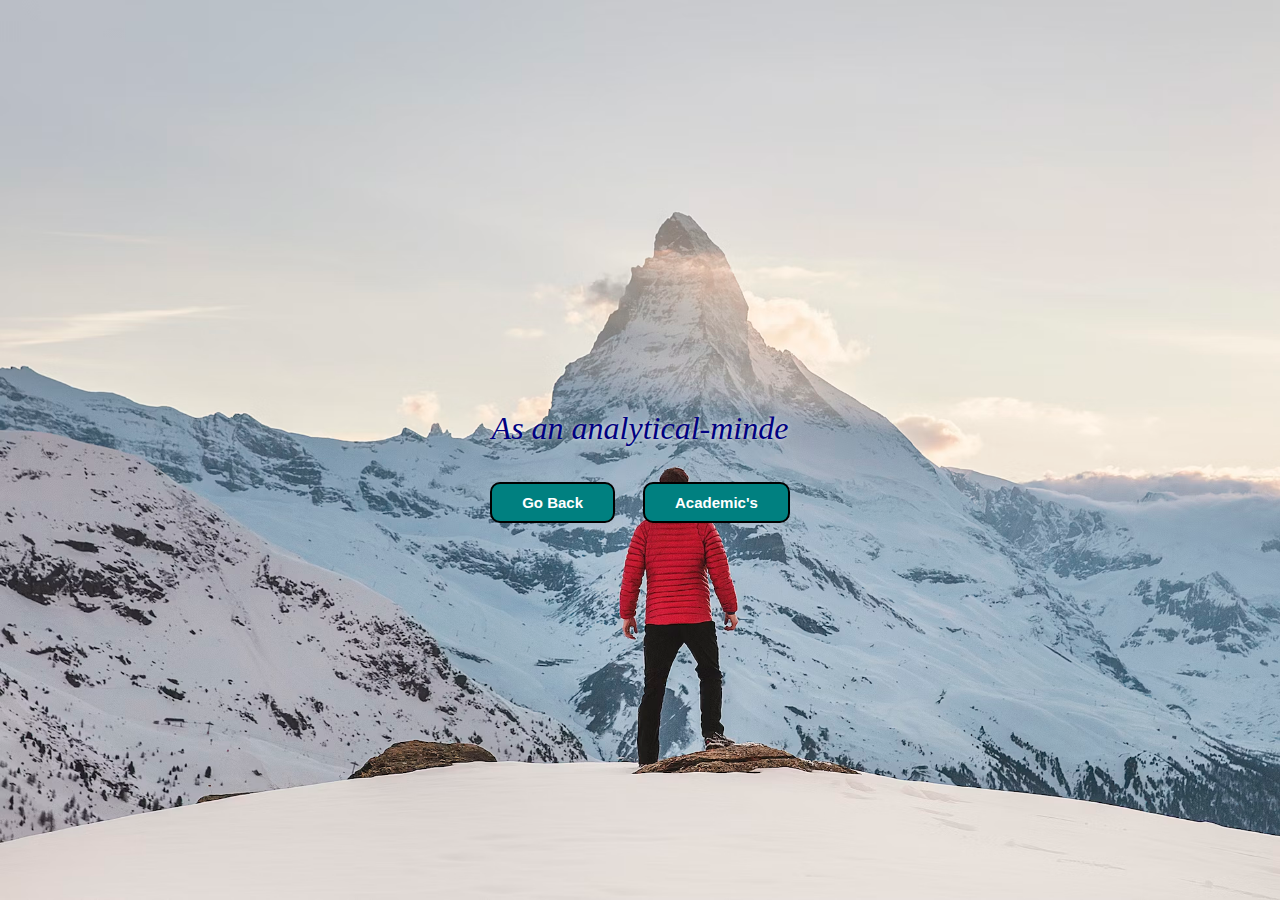
<file: About.html>
<!DOCTYPE html>
<html lang="en">
<head>
  <title>My Career Objective's</title>
  <style>
    body {
      margin: 0;
      padding: 0;
      display: flex;
      justify-content: center;
      align-items: center;
      height: 100vh;
      background-image: url("succ.avif");
      background-attachment: fixed;
      background-repeat: no-repeat;
      background-size: cover;
      background-color: transparent;

    }
    #content {
      text-align: center;
      font-family: Arial Black;
      font-style: italic;
      font-size: 2.0rem;
      overflow: hidden;
      color: navy; 
      text-shadow: 0 0 5px white;
    }
     

    footer{
      /*position: fixed;*/
      text-align: center;

    }


    .button {
      padding: 10px 30px;
      margin: 0 10px;
      border: 2px solid black;
      border-radius: 10px;
      cursor: pointer;
      background-color: teal;
      color: white;
      font-size: 15px;
      font-weight: bold;
    }

    .button:hover{
      border: 3px solid black;
      background-color: white;
      color: orange ;
      box-shadow: -2px -2px 5px white;
    }

    @media (max-width: 768px) {
      .button-container {
        flex-direction: column;
      }
      .button {
        margin: 5px 0;
      }
    }
    
  </style>
</head>
<body>
  <div id="content">
    <p id="demo"></p>
    <footer>
      <div class="button-container">
       <button class="button" onclick="history.go(-1)"></a> Go Back </button>
         <button class="button" onclick="goToHomePage()">Academic's</button> 
        </div>
    </footer>

  <script>
    var i = 0;
    var txt = "As an analytical-minded and creative team player, I possess a robust background in designing, planning, and maintaining software programs. I am eager to contribute as a Software Engineer, aiming to refine my technical skills and expertise while crafting innovative software solutions that meet clients' specific needs. My goal is to elevate my organization's reputation by delivering creative and tailored products. I am excited about the opportunity to contribute my abilities toward the growth and success of your team";
    var speed = 30;

    function typeWriter() {
      if (i < txt.length) {
        document.getElementById("demo").innerHTML += txt.charAt(i);
        i++;
        setTimeout(typeWriter, speed);
      }
    }

    window.onload = function() {
      typeWriter();
    };

    function goToHomePage() {
      window.location.href="Acedemic Page.html";
    }
  </script>
</body>
</html>
</file>
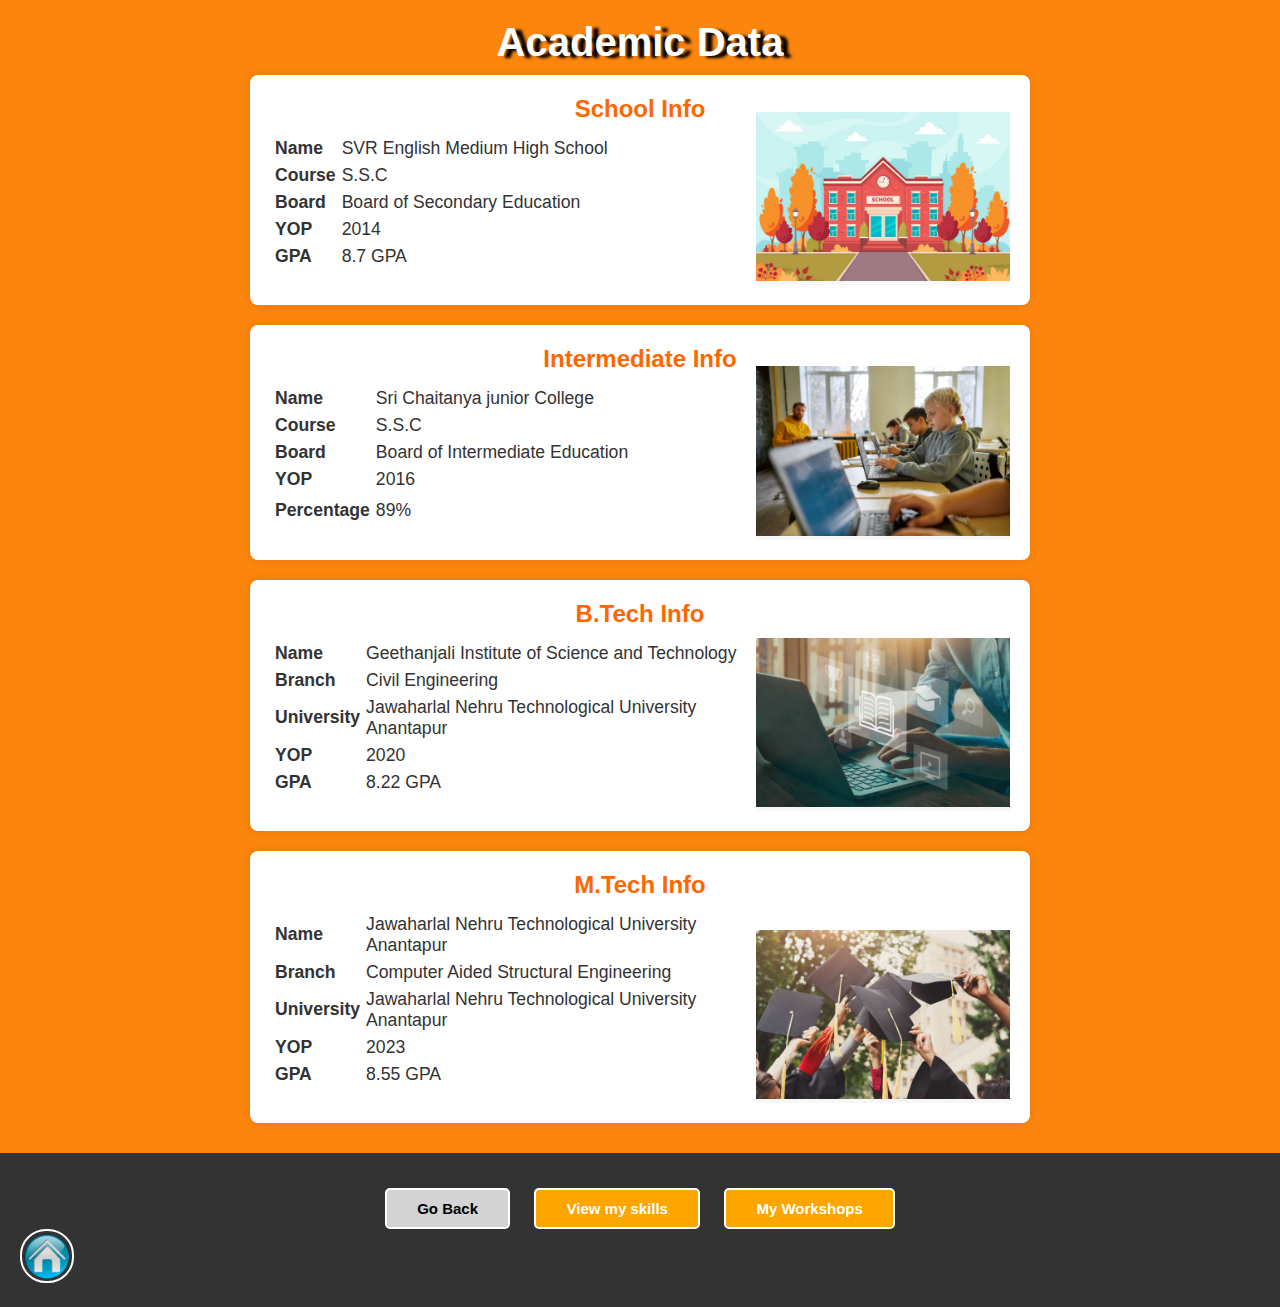
<file: Acedemic Page.html>
<!DOCTYPE html>
<html lang="en">
<head>
  <title>My Academic's</title>
  <link rel="stylesheet" href="Astyles.css">
  <script>

    function goToskillPage(){
      window.location.href='Skills.html';
    }

     function goToWorkshopPage() {
      window.location.href="Certifications.html"
    }
    
  </script>
</head>
<body>

  <div class="container">
    <h1 class="title">Academic Data</h1>
    <div class="card-container">

      <div class="card">
        <h3 class="card-title">School Info</h3>
        <table cellspacing="4px">
          <tr>
            <th>Name</th>
            <td>SVR English Medium High School</td>
          </tr>
          <tr>
            <th>Course</th>
            <td>S.S.C</td>
            
          </tr>
          <tr>
            <th>Board</th>
            <td>Board of Secondary Education</td>
            
          </tr>
          <tr>
            <th>YOP</th>
            <td>2014</td>
            
          </tr>
          <tr>
            <th>GPA</th>
            <td class="marks">8.7 GPA</td>
          </tr>
        </table>
        <div class="sideimg">
          <div class="notification" data-message="Click on Image to view All Certificates">
            <a href="Certificates.html"><img src="School.jpg" alt="Image" class="card-img"></a>
          </div>
        </div>

      </div>


      <div class="card">
        <h3 class="card-title">Intermediate Info</h3>
        <table cellspacing="4px">
          <tr>
            <th>Name</th>
            <td>Sri Chaitanya junior College</td>
          </tr>
          <tr>
            <th>Course</th>
            <td>S.S.C</td>
          </tr>
          <tr>
            <th>Board</th>
            <td>Board of Intermediate Education</td>
          </tr>
          <tr>
            <th>YOP</th>
            <td>2016</td>
          </tr>
          <tr>
          <tr>
            <th>Percentage</th>
            <td class="marks">89%</td>
          </tr>
        </table>
        <div class="sideimg">
          <div class="notification" data-message="Click on Image to view All Certificates">
            <a href="Certificates.html"><img src="College.jpg" alt="Image" class="card-img"></a>
          </div>
        </div>
      </div>

      <div class="card">
        <h3 class="card-title">B.Tech Info</h3>
        <table cellspacing="4px">
          <tr>
            <th>Name</th>
            <td>Geethanjali Institute of Science and Technology</td>
          </tr>
          <tr>
            <th>Branch</th>
            <td>Civil Engineering</td>
          </tr>
          <tr>
            <th>University</th>
            <td>Jawaharlal Nehru Technological University Anantapur</td>
          </tr>
          <tr>
            <th>YOP</th>
            <td>2020</td>
          </tr>
          <tr>
            <th>GPA</th>
            <td class="marks">8.22 GPA </td>
          </tr>
        </table>
        <div class="sideimg">
          <div class="notification" data-message="Click on Image to view All Certificates">
            <a href="Certificates.html"><img src="Btech.jpg" alt="Image" class="card-img"></a>
        </div>
        </div>
      </div>


      <div class="card">
        <h3 class="card-title">M.Tech Info</h3>
        <table cellspacing="4px">
          <tr>
            <th>Name</th>
            <td>Jawaharlal Nehru Technological University Anantapur</td>
          </tr>
          <tr>
            <th>Branch</th>
            <td>Computer Aided Structural Engineering</td>
          </tr>
          <tr>
            <th>University</th>
            <td>Jawaharlal Nehru Technological University Anantapur</td>
          </tr>
          <tr>
            <th>YOP</th>
            <td>2023</td>
          </tr>
          <tr>
            <th>GPA</th>
            <td class="marks">8.55 GPA</td>
          </tr>
        </table>
        <div class="sideimg">
          <div class="notification" data-message="Click on Image to view All My Certificates">
           <a href="Certificates.html"><img src="mtech.jpg" alt="Image" class="card-img"></a>
        </div>
        </div>
      </div>
    </div>
  </div>

  <footer>
    <div class="button-container">
     <button class="back" onclick="history.go(-1)"></a> Go Back </button>
      <button class="button" onclick="goToskillPage()">View my skills</button> 
      <button class="button" onclick="goToWorkshopPage()">My Workshops</button>
    </div>
    <div id="homebutton"><a href="index.html"> <img src="house.png" id="home"> </a></div>
  </footer>

</body>
</html>
</file>
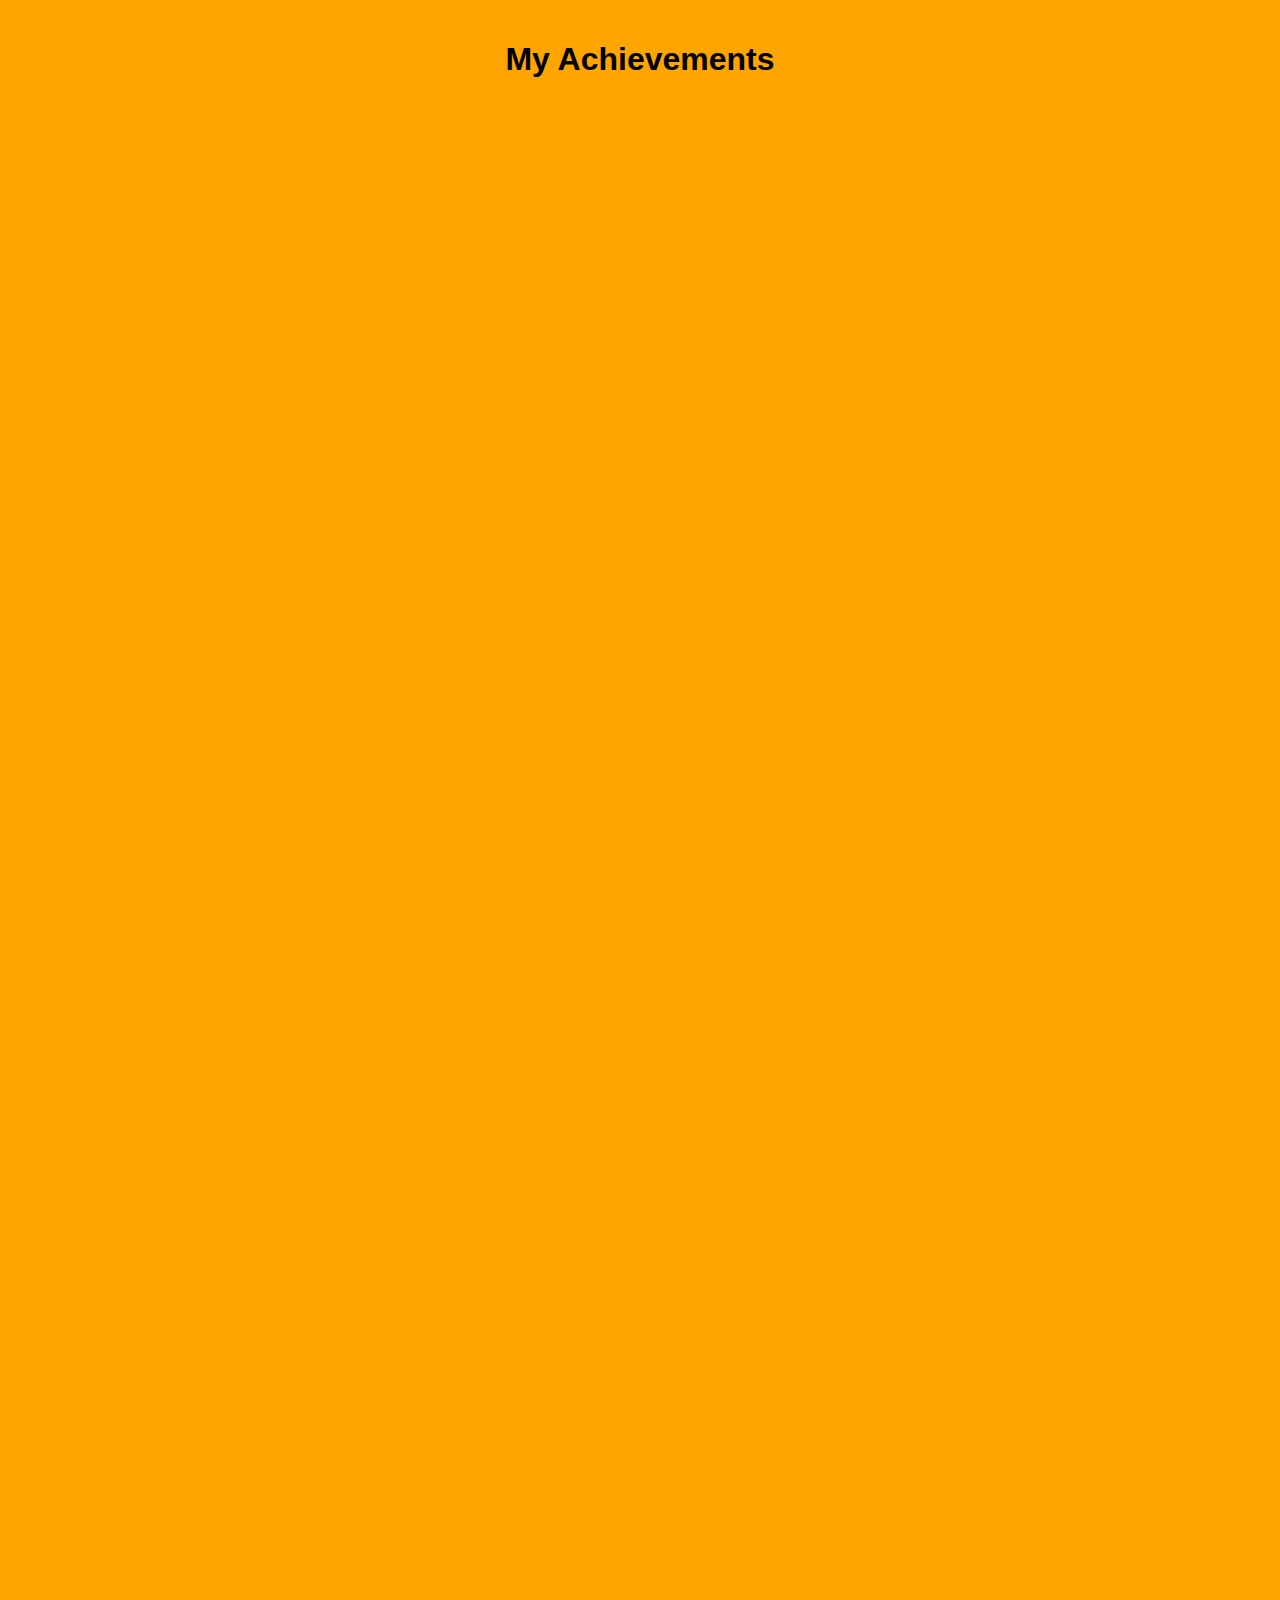
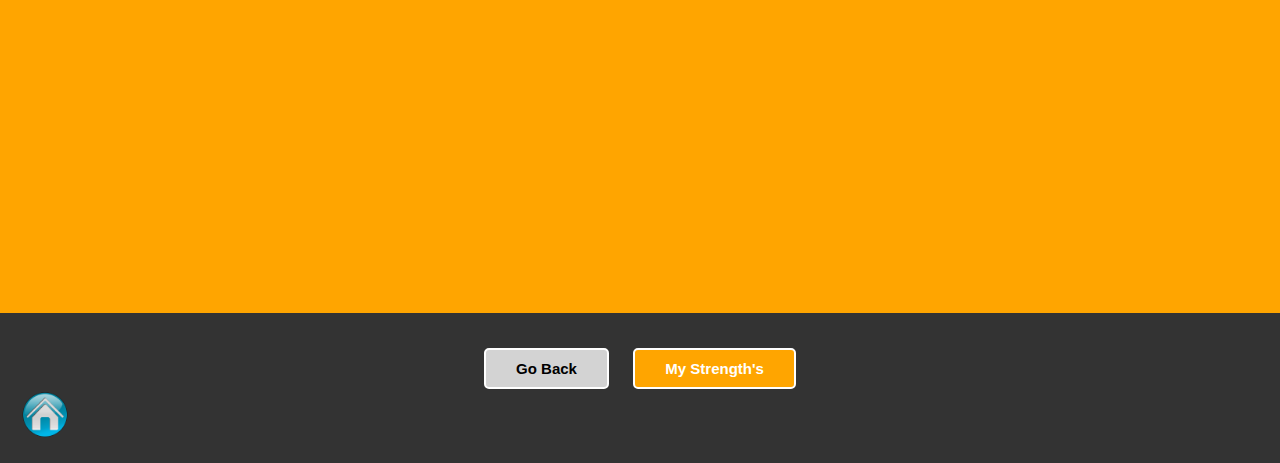
<file: Achievements.html>
<!DOCTYPE html>
<html lang="en">
<head>
  <title>My Achievements</title>
  <link rel="stylesheet" href="Achivestyles.css">

  <script>
    
    function goToProjectPage() {
      window.location.href='Strength.html';
    }
  </script>


</head>
<body>
  <div class="container">
    <h1>My Achievements</h1>

    <div class="achievement animate-slide">
      <h2>Secured the top position at JNTUA University during my MTech program</h2>
      <p>Achieved the 1st rank in JNTUA University during MTech studies.</p>
      <div class="image"><img src="rank.jpg"></div>
    </div>

    <div class="achievement animate-slide">
      <h2>Recognized as the College President during my BTech studies for fostering strong communication between students and faculty</h2>
      <p>Recognized for maintaining excellent communication between students and faculty.</p>
      <div class="image"><img src="leader.png"></div>
    </div>

    <div class="achievement animate-slide">
      <h2>1st Prize in Chess Competition during School Days</h2>
      <p>Achieved the first prize in a Chess Competition during my school days.</p>
      <div class="image"><img src="chess.jpg"></div>
    </div>

    <div class="achievement animate-slide">
      <h2>Achieved the top prize at NBKR Techno Fest for delivering an exceptional Technical Seminar</h2>
      <p>Honored with the first prize at NBKR Techno Fest for delivering an exceptional Technical Seminar.</p>
      <div class="image"><img src="seminar.jpg"></div>
    </div>

    <div class="achievement animate-slide">
      <h2>Rewards for Participating in Cultural Events</h2>
      <p>Received numerous awards for active participation and excellence in Cultural events.</p>
      <div class="image"><img src="culture.jpg"></div>
    </div>
  </div>


   <footer>
    <div class="button-container">
      <button class="back" onclick="history.go(-1)"></a> Go Back </button>
      <button class="button" onclick="goToProjectPage()">My Strength's</button>
    </div>
    <div id="homebutton"><a href="index.html"> <img src="house.png" id="home"> </a></div>
  </footer>

</body>
</html>
</file>
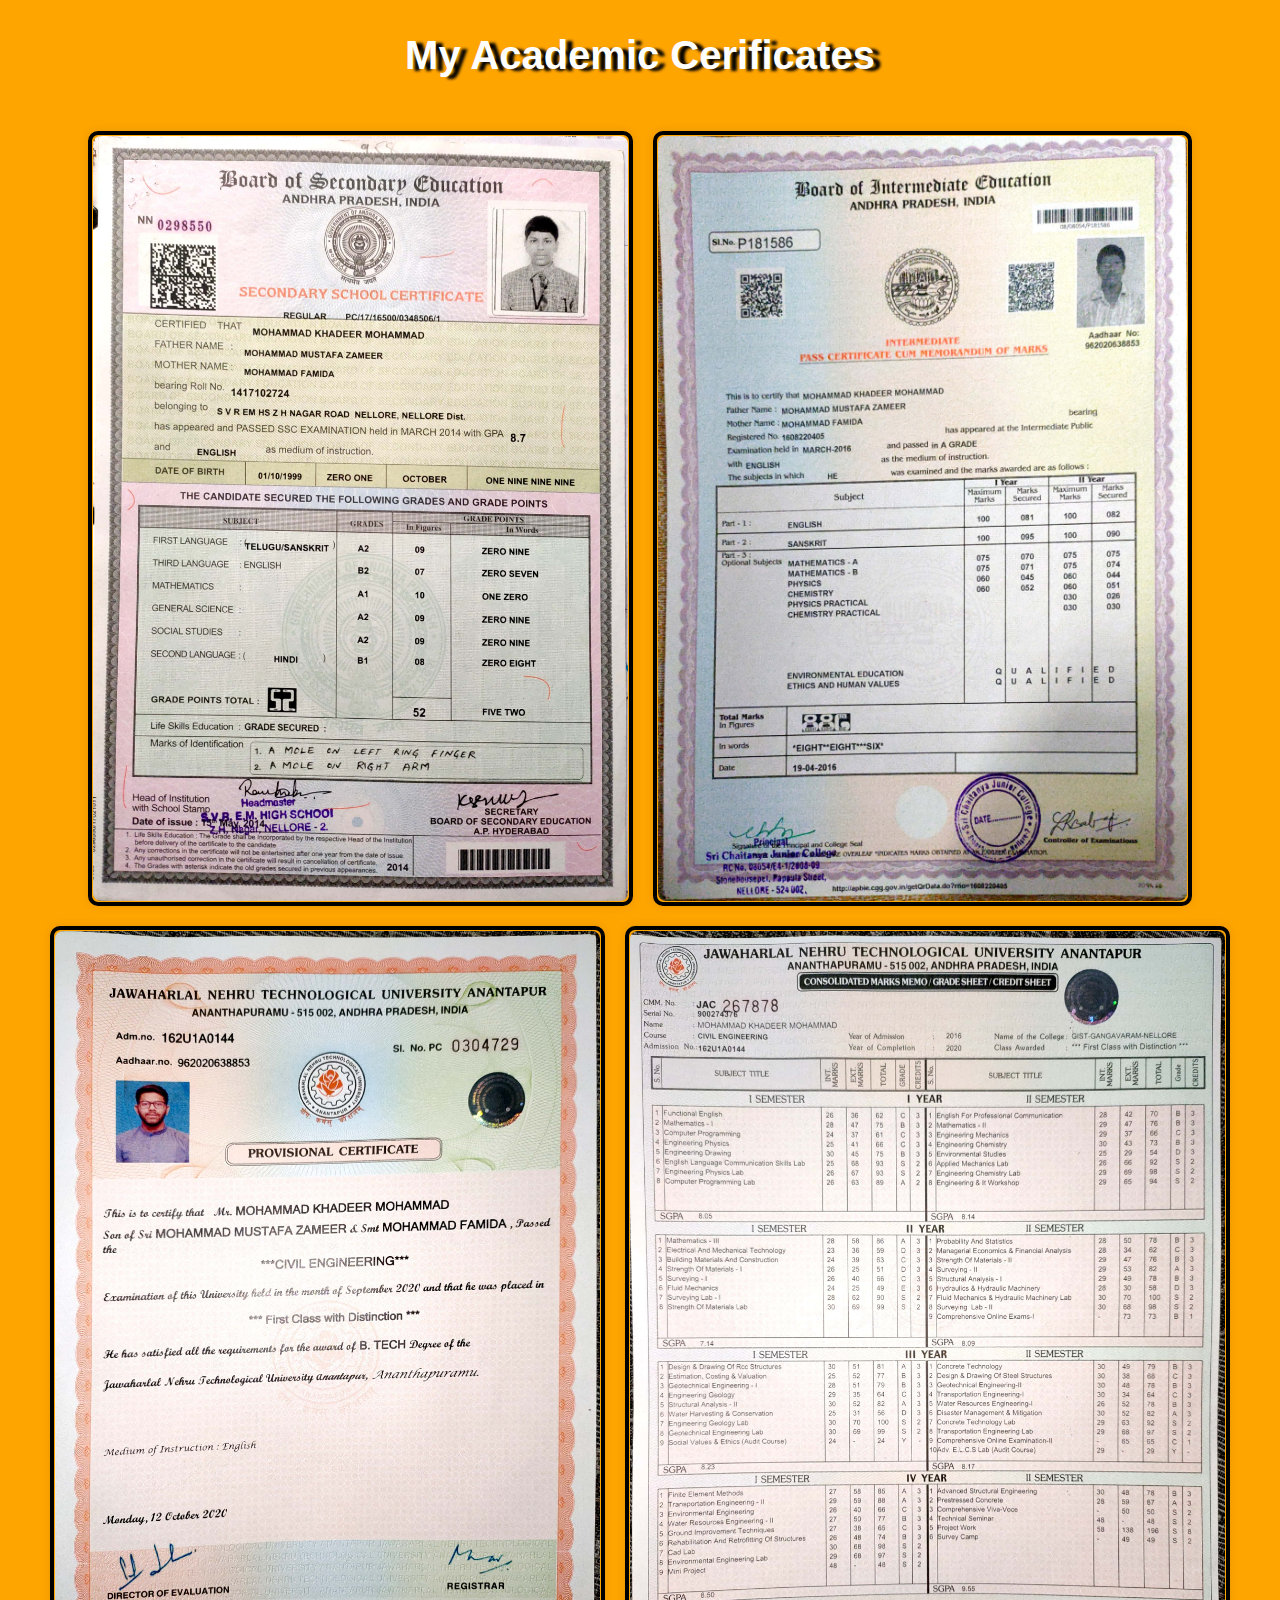
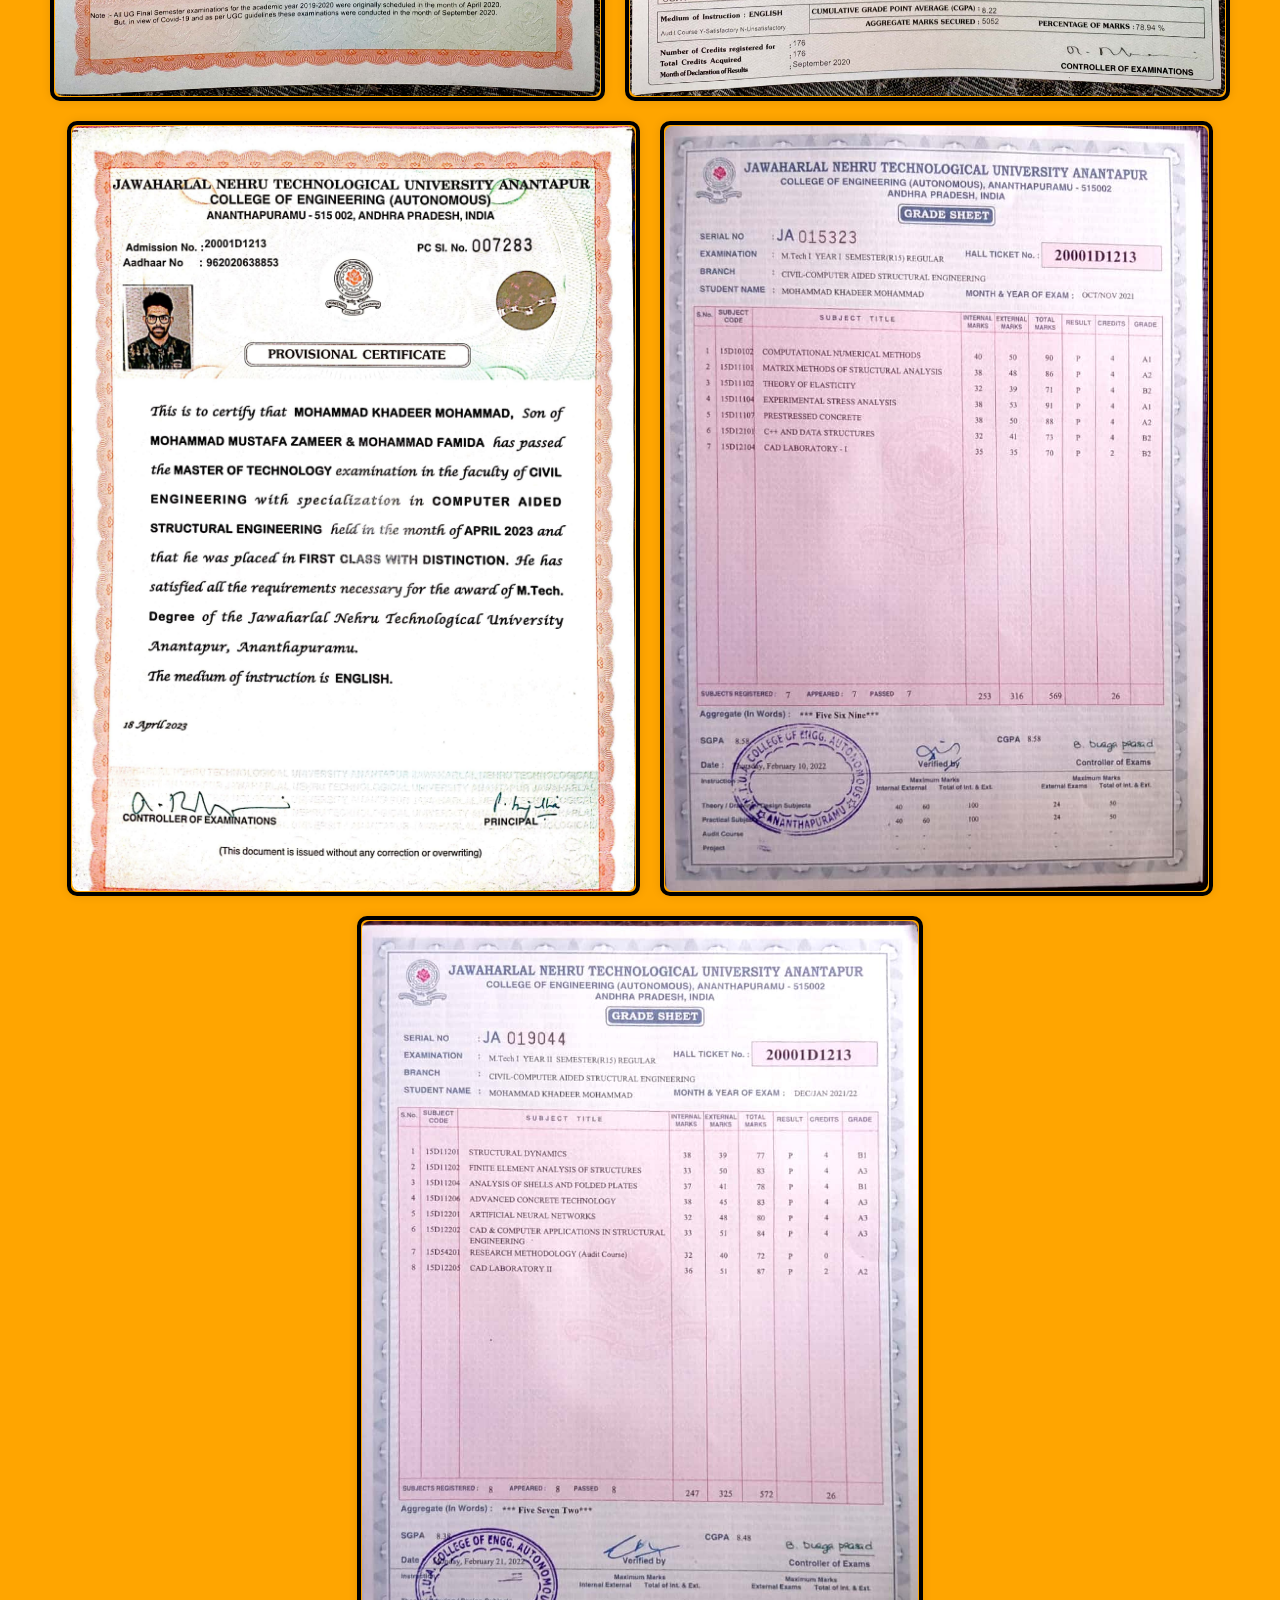
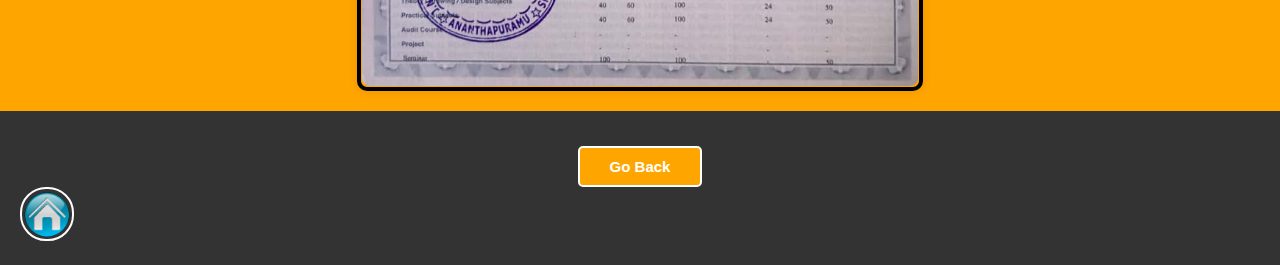
<file: Certificates.html>
<!DOCTYPE html>
<html lang="en">
<head>
  <title>Certificates Page</title>
  <link rel="stylesheet" href="Certistyles.css">

</head>
<body>
  <h2 id="title">My Academic Cerificates</h2>
  <div class="certificates">
    <div class="certificate">
      <img src="tenth.jpg" alt="Certificate 1">
      <div class="overlay">
        <h3>Tenth Certificate</h3>
        <p>Issued By: Board of Secondary Education of Andhra Pradesh</p>
        <p>Date: March, 2014</p>
      </div>
    </div>

    <div class="certificate">
      <img src="inter.jpg" alt="Certificate 2">
      <div class="overlay">
        <h3>Intermediate Certificate</h3>
        <p>Issued By: Board of Intermediate Education</p>
        <p>Date: March, 2016</p>
      </div>
    </div>

    <div class="certificate">
      <img src="pc.jpg" alt="Certificate 2">
      <div class="overlay">
        <h3>Provisional Certificate Of B.Tech</h3>
        <p>Issued By: Jawaharlal Nehru Technological University Anantapur</p>
        <p>Date: October, 2020</p>
      </div>
    </div>

    <div class="certificate">
      <img src="cmm.jpg" alt="Certificate 2">
      <div class="overlay">
        <h3>Consolidate Marks Memo(B.Tech)</h3>
        <p>Issued By: Jawaharlal Nehru Technological University Anantapur</p>
        <p>Date: October, 2020</p>
      </div>
    </div>


    <div class="certificate">
      <img src="MtechPC.jpg" alt="Certificate 2">
      <div class="overlay">
        <h3>Provisional Certificate Of M.Tech</h3>
        <p>Issued By: Jawaharlal Nehru Technological University Anantapur</p>
        <p>Date: April, 2023</p>
      </div>
    </div>

    <div class="certificate">
      <img src="Mtech1-1.jpg" alt="Certificate 2">
      <div class="overlay">
        <h3>Consolidate Marks Memo(M.Tech 1-Year 1-Sem)</h3>
        <p>Issued By: Jawaharlal Nehru Technological University Anantapur</p>
        <p>Date: October, 2020</p>
      </div>
    </div>

    <div class="certificate">
      <img src="Mtech1-2.jpg" alt="Certificate 2">
      <div class="overlay">
        <h3>Consolidate Marks Memo(M.Tech 1-Year 2-Sem)</h3>
        <p>Issued By: Jawaharlal Nehru Technological University Anantapur</p>
        <p>Date: October, 2020</p>
      </div>
    </div>
  </div>

  <footer>
    <div class="button-container">
     <button class="back" onclick="history.go(-1)"></a> Go Back </button>
    </div>
    <div id="homebutton"><a href="index.html"> <img src="house.png" id="home"> </a></div>
  </footer>

</body>
</html>
</file>
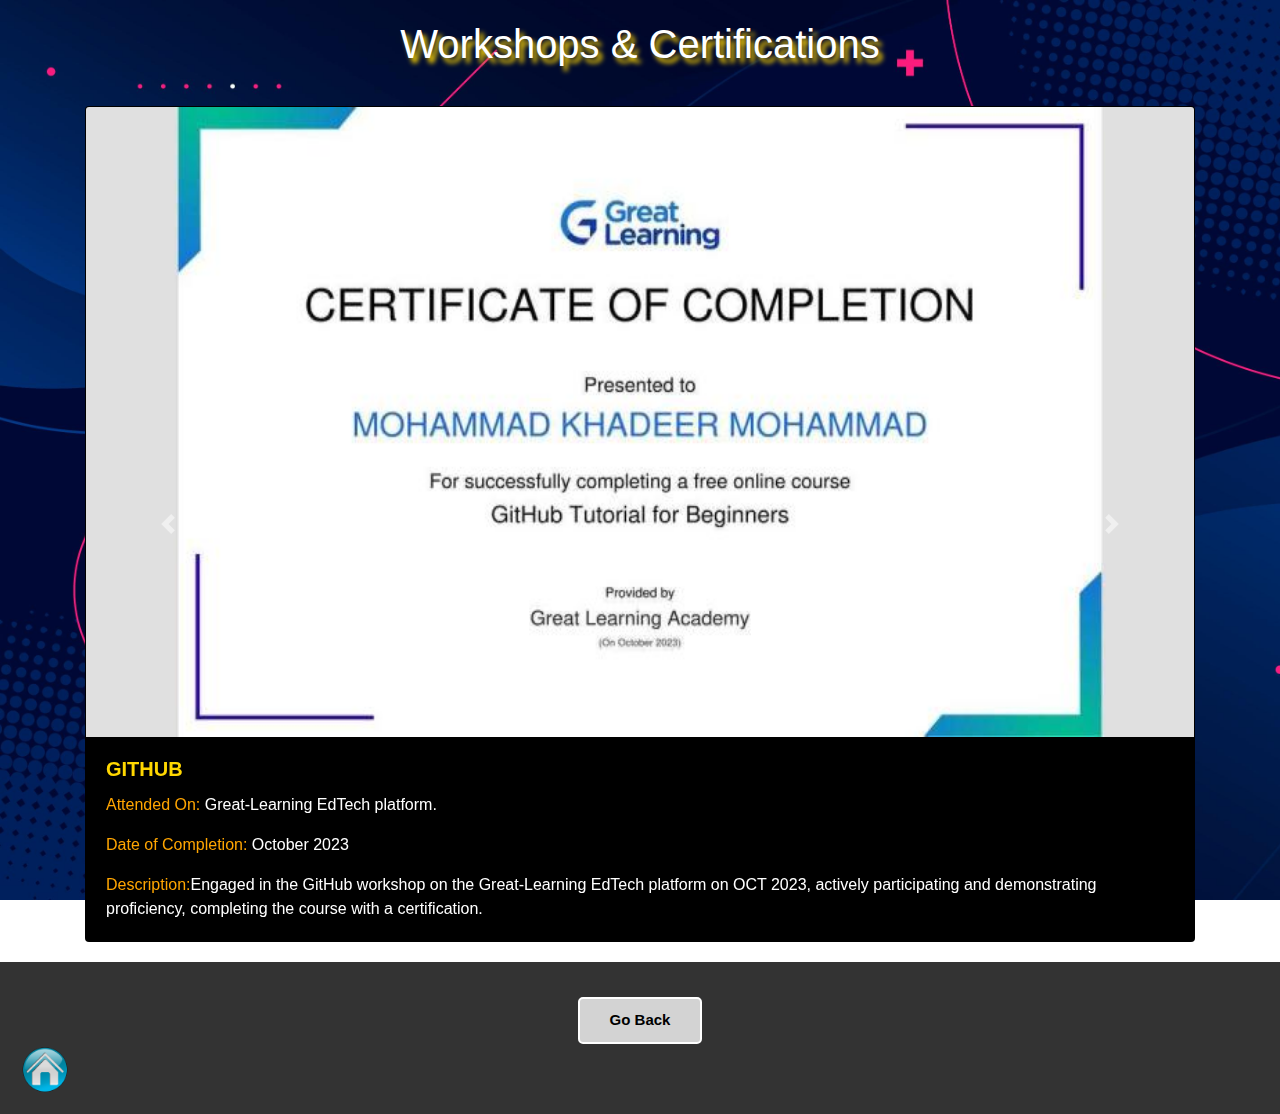
<file: Certifications.html>
<!DOCTYPE html>
<html lang="en">
<head>
  <meta charset="UTF-8">
  <meta name="viewport" content="width=device-width, initial-scale=1.0">
  <title>Certification Portfolio</title>
  <link rel="stylesheet" href="https://stackpath.bootstrapcdn.com/bootstrap/4.5.2/css/bootstrap.min.css">
  <link rel="stylesheet" href="coursestyles.css">
</head>
<body>

  <header class="header">
    <h1>Workshops & Certifications</h1>
  </header>

  <div class="container">
    <div id="certCarousel" class="carousel slide" data-ride="carousel">
      <div class="carousel-inner">

        <div class="carousel-item active">
          <div class="card">
            <img src="GITcerti.jpeg" class="card-img-top" alt="Certificate Image">
            <div class="card-body">
              <h5 class="card-title" style="color: gold">GITHUB</h5>
              <p class="card-text" style="color: white"><span style="color: orange">Attended On:</span> Great-Learning EdTech platform.</p>
              <p class="card-text" style="color: white"><span style="color: orange">Date of Completion:</span> October 2023</p>
              <p class="card-text" style="color: white"><span style="color: orange">Description:</span>Engaged in the GitHub workshop on the Great-Learning EdTech platform on OCT 2023, actively participating and demonstrating proficiency, completing the course with a certification.</p>
            </div>
          </div>
        </div>

        <div class="carousel-item">
          <div class="card">
            <img src="Khadeer_AI_Workshop Certificate.jpg" class="card-img-top" alt="Certificate Image">
            <div class="card-body">
              <h5 class="card-title" style="color: gold">AI Tools Workshop</h5>
              <p class="card-text" style="color: white"><span style="color: orange">Attended On:</span> be10X EdTech platform.</p>
              <p class="card-text" style="color: white"><span style="color: orange">Date of Completion:</span> November 2023</p>
              <p class="card-text" style="color: white"><span style="color: orange">Description:</span>Participated actively in the professional AI Tools Workshop conducted by “be10X” on NOV 2023, demonstrating engagement and commitment, and successfully earning the completion certificate.</p>
            </div>
          </div>
        </div>

        <div class="carousel-item">
          <div class="card">
            <img src="PostMan Certificate.jpeg" class="card-img-top" alt="Certificate Image">
            <div class="card-body">
              <h5 class="card-title" style="color: gold">Postman API Fundamentals Student Expert</h5>
              <p class="card-text" style="color: white"><span style="color: orange">Attended On:</span> Postman</p>
              <p class="card-text" style="color: white"><span style="color: orange">Date of Completion:</span> December 2023</p>
              <p class="card-text" style="color: white"><span style="color: orange">Description:</span>Received the Proficiency Badge after successful completion of the Postman API Fundamentals Student Expert course on DEC 2023, showcasing mastery in the subject matter.</p>
            </div>
          </div>
        </div>

        <!-- Add more carousel items for additional certificates -->

      </div>
      <a class="carousel-control-prev" href="#certCarousel" role="button" data-slide="prev">
        <span class="carousel-control-prev-icon" aria-hidden="true"></span>
        <span class="sr-only">Previous</span>
      </a>
      <a class="carousel-control-next" href="#certCarousel" role="button" data-slide="next">
        <span class="carousel-control-next-icon" aria-hidden="true"></span>
        <span class="sr-only">Next</span>
      </a>
    </div>
  </div>


  <footer>
      <div class="button-container">
       <button class="back" onclick="history.go(-1)"></a> Go Back </button>
        </div>
        <div id="homebutton"><a href="index.html"> <img src="house.png" id="home" width="50px" height="50px"> </a></div>

    </footer>

  <script src="https://code.jquery.com/jquery-3.5.1.slim.min.js"></script>
  <script src="https://cdn.jsdelivr.net/npm/@popperjs/core@2.11.6/dist/umd/popper.min.js"></script>
  <script src="https://stackpath.bootstrapcdn.com/bootstrap/4.5.2/js/bootstrap.min.js"></script>
  <script>
    
    function goToProjectPage() {
      window.location.href='Strength.html';
    }
  </script>
</body>
</html>
</file>
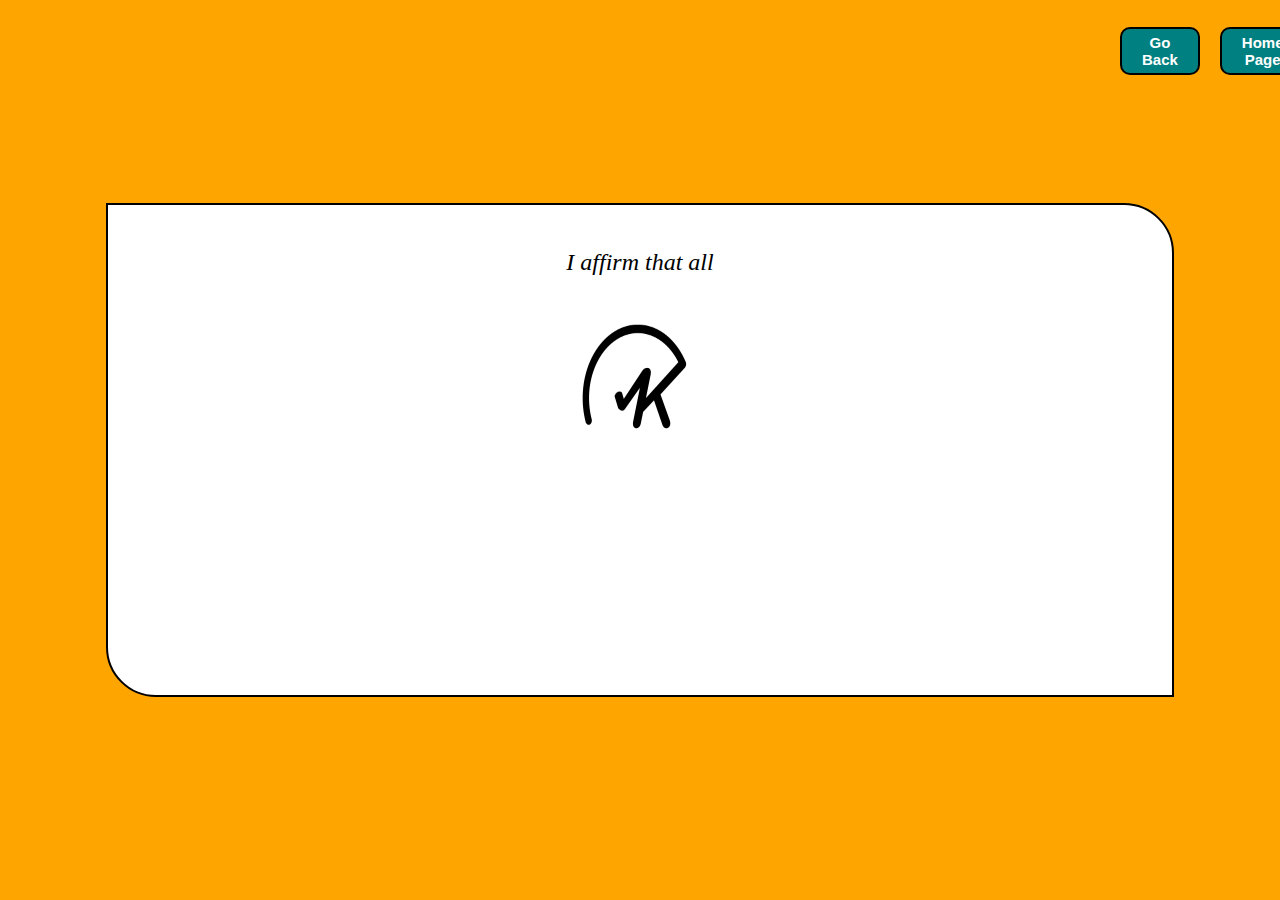
<file: declartion.html>
<!DOCTYPE html>
<html lang="en">
<head>
  <title>Declaration Page</title>
  <style>
    body {
      margin: 0;
      padding: 0;
      display: flex;
      justify-content: center;
      align-items: center;
      height: 100vh;
      background-color: orange;
    }
    #content {
      width: 80%;
      height: 50vh;
      /*max-width: 900px;*/
      border: 2px solid black;
      padding: 20px;
      text-align: center;
      background-color: white;
      border-radius: 0px 50px 0px 50px;
      font-family: Arial Black;
      font-style: italic;
      font-size: 1.5rem;
      overflow: hidden; 
/*      display: flex;
      align-items: center;
      justify-content: center;*/

    }
    #content:hover{
      box-shadow: 0 0 34px white;
    }

    footer{
      /*display: flex;*/
      /*justify-content: flex-start;*/
      /*align-content: flex-start;*/
      margin-bottom: auto;
      position: relative;
      right: 5%;
      top: 3%;

    }
     .button-container {
      position: absolute;
      display: flex;
      justify-content: flex-start;
      align-content: flex-start; 
    }


    .button {
      padding: 5px 20px;
      margin: 0 10px;
      border: 2px solid black;
      border-radius: 10px;
      cursor: pointer;
      background-color: teal;
      color: white;
      font-size: 15px;
      font-weight: bold;
      /*position: absolute;*/
    }

    .button:hover{
      border: 3px solid black;
      background-color: white;
      color: orange;
      box-shadow: -2px -2px 5px white;
    }

    @media (max-width: 768px) {
      .button-container {
        flex-direction: column;
      }
      .button {
        margin: 5px 0;
      }
    }
    
  </style>
</head>
<body>
  <div id="content">
    <p id="demo"></p>
    <div><img src="mk.gif" width="200px" height="200px"> </div>
    <!-- <div id="homebutton"><a href="Testpage.html"> <img src="house.png" id="home"> </a></div> -->
  </div>
<!-- 
<div id="homebutton"><a href="Testpage.html"> <img src="house.png" id="home"> </a></div> -->

    <footer>
      <div class="button-container">
       <button class="button" onclick="history.go(-1)"></a> Go Back </button>
         <button class="button" onclick="goToHomePage()">Home Page</button> 
        </div>
    </footer>

  <script>
    var i = 0;
    var txt = "I affirm that all the information provided above is accurate and true to the best of my knowledge.I accept responsibility for any inaccuracies that may arise in the data in the future.";
    var speed = 40;

    function typeWriter() {
      if (i < txt.length) {
        document.getElementById("demo").innerHTML += txt.charAt(i);
        i++;
        setTimeout(typeWriter, speed);
      }
    }

    window.onload = function() {
      typeWriter();
    };

    function goToHomePage() {
      window.location.href="index.html";
    }
  </script>
</body>
</html>
</file>
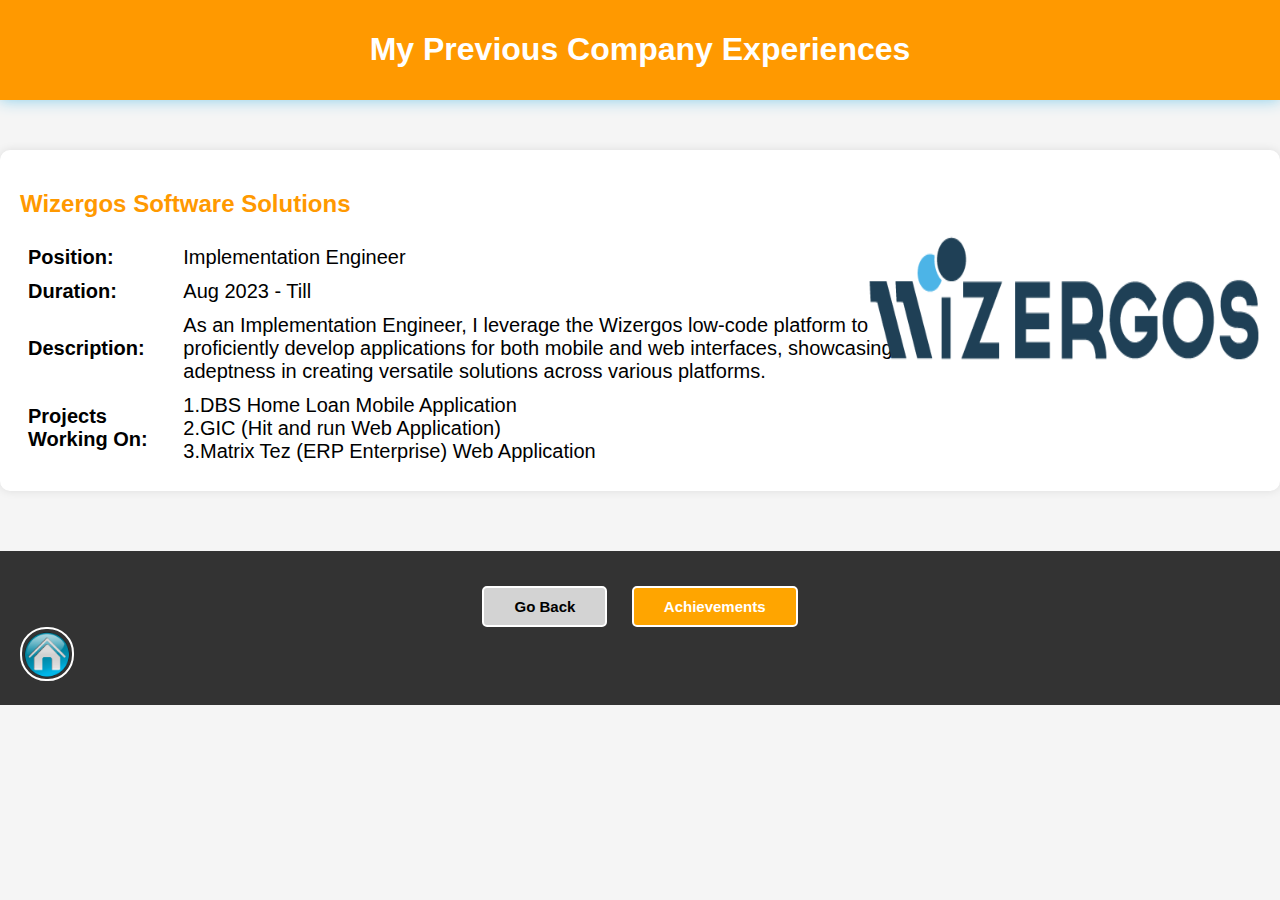
<file: Experience.html>
<!DOCTYPE html>
<html lang="en">
<head>
  <title>Experience Page</title>
  <link rel="stylesheet" href="exstyles.css">
</head>
<script>
	function goToAchievePage() {
		window.location.href="Achievements.html"
	}
</script>
<body>
  <header>
    <h1>My Previous Company Experiences</h1>
  </header>

  <div class="experience">
    <h2>Wizergos Software Solutions</h2>
    <table cellpadding="3px" cellspacing="5px">
    	<tr>
    		<th>Position:</th>
    		<td>Implementation Engineer</td>
    	</tr>

    	<tr>
    		<th>Duration:</th>
    		<td>Aug 2023 - Till</td>
    	</tr>

    	<tr>
    		<th>Description:</th>
    		<td>As an Implementation Engineer, I leverage the Wizergos low-code platform to proficiently develop applications for both mobile and web interfaces, showcasing adeptness in creating versatile solutions across various platforms.</td>
    	</tr>

    	<tr>
    		<th>Projects Working On:</th>
    		<td>1.DBS Home Loan Mobile Application<br>
    			2.GIC (Hit and run Web Application)<br>
    			3.Matrix Tez (ERP Enterprise) Web Application
    		</td>
    	</tr>
    </table>
    <div class="image">
          <div class="notification" data-message="Click on Image to view All Certificates">
            <img src="company.png" alt="Image" class="card-img">
          </div>
        </div>
  </div>


  	<footer>
  		<div class="button-container">
	     <button class="back" onclick="history.go(-1)"></a> Go Back </button>
      	 <button class="button" onclick="goToAchievePage()">Achievements</button> 
        </div>
        <div id="homebutton"><a href="index.html"> <img src="house.png" id="home" width="50px" height="50px"> </a></div>

  	</footer>


   </body>
</html>
</file>
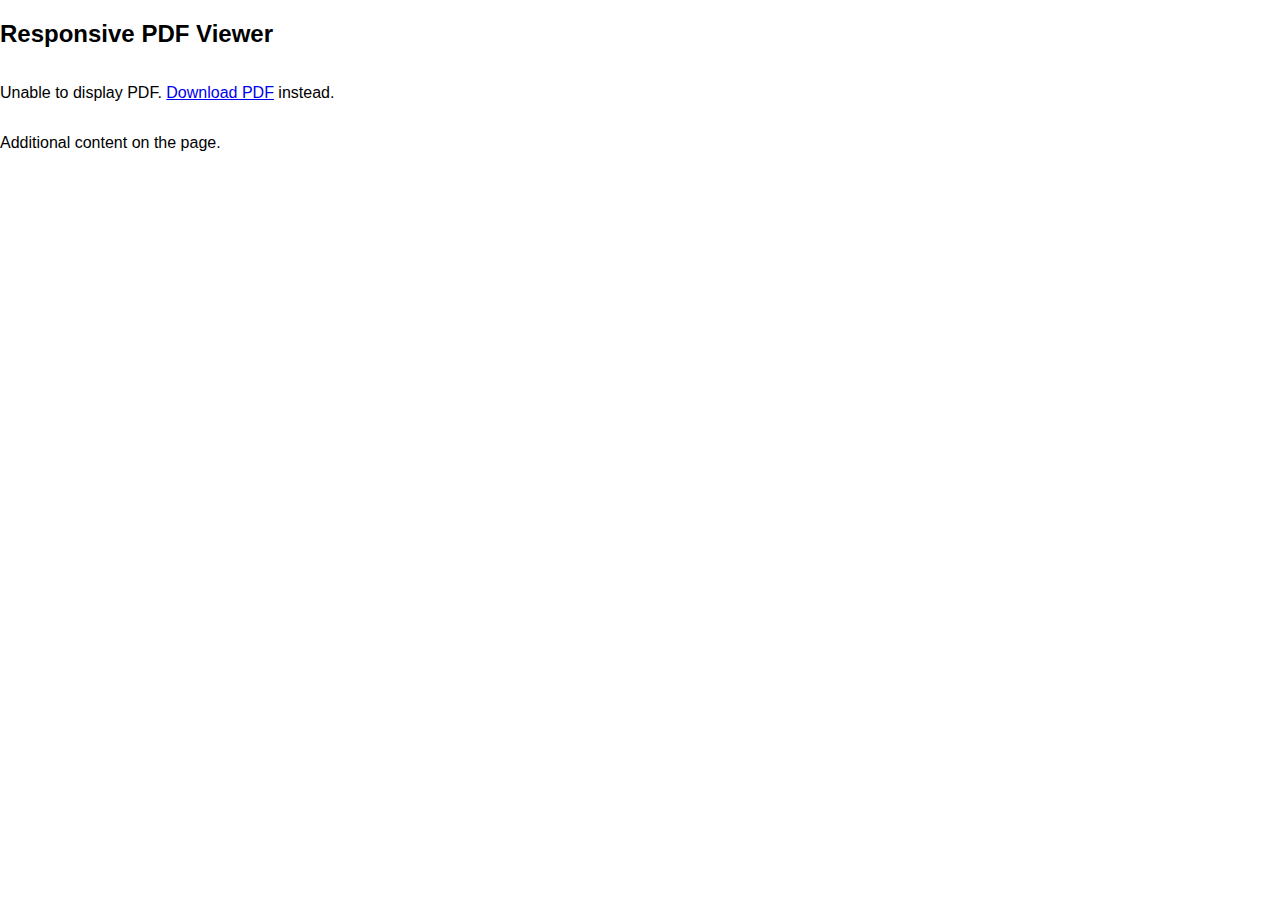
<file: pdfviewer.html>
<!DOCTYPE html>
<html>
<head>
  <title>Responsive PDF Viewer</title>
  <link rel="stylesheet" href="pdfstyles.css">
</head>
<body>

<h2>Responsive PDF Viewer</h2>

<div class="pdf-container">
  <object data="example.pdf" type="application/pdf" class="pdf-object">
    <p>Unable to display PDF. <a href="example.pdf" target="_blank">Download PDF</a> instead.</p>
  </object>
</div>

<p>Additional content on the page.</p>

</body>
</html>
</file>
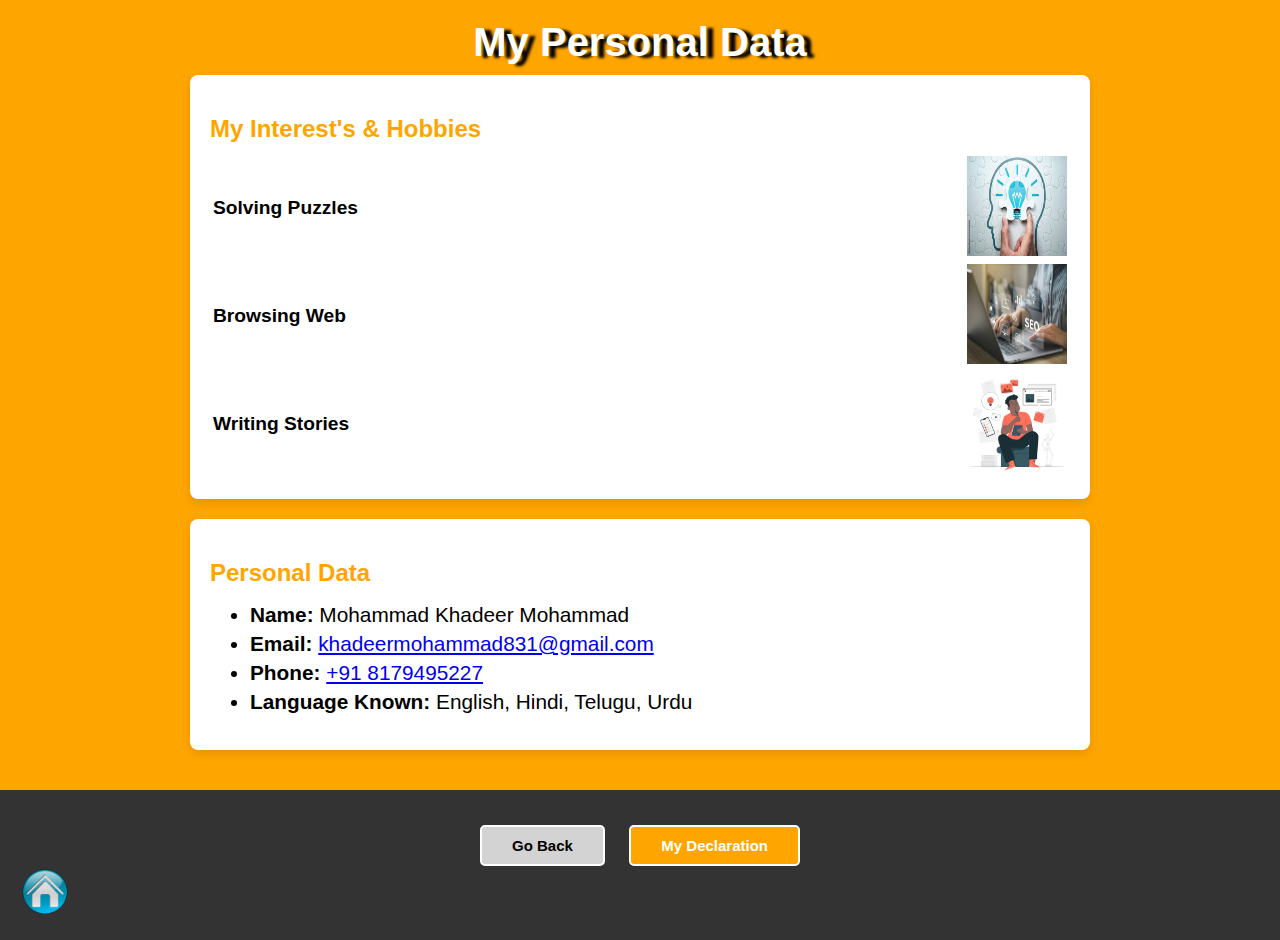
<file: Personal.html>
<!DOCTYPE html>
<html lang="en">
<head>
  <title>Contact Info</title>
  <link rel="stylesheet" href="persstyles.css">
  <script>
    function goToDeclarePage() {
      window.location.href="declartion.html"
    }
  </script>
</head>
<body>
  <div class="container">
    <h1 id="title">My Personal Data</h1>
    <section class="strengths-hobbies">
      <h2>My Interest's & Hobbies</h2>
      <table>
        <tr>
          <th class="headings">
            Solving Puzzles
          </th>
          <td class="img">
            <img src="solve.jpg" width="100px" height="100px">
          </td>
        </tr>
        <tr>
          <th class="headings">
            Browsing Web
          </th>
          <td class="img">
            <img src="search.jpg" width="100px" height="100px">
          </td>
        </tr>
        
        <tr>
          <th class="headings">
            Writing Stories
          </th>
          <td class="img">
            <img src="story.jpg" width="100px" height="100px">
          </td>
        </tr>

      </table>
    </section>
    <section class="personal-data">
      <h2>Personal Data</h2>
      <ul>
        <li><strong>Name:</strong> Mohammad Khadeer Mohammad</li>
        <li><strong>Email:</strong> <a href="mailto:khadeermohammad831@gmail.com">khadeermohammad831@gmail.com</a></li>
        <li><strong>Phone:</strong> <a href="tel:8179495227">+91 8179495227</a></li>
        <li><strong>Language Known:</strong> English, Hindi, Telugu, Urdu</li>
      </ul>
    </section>
  </div>

  <footer>
    <div class="button-container">
      <button class="back" onclick="history.go(-1)"></a> Go Back </button>
      <button class="button" onclick="goToDeclarePage()">My Declaration</button>
    </div>
    <div id="homebutton"><a href="index.html"> <img src="house.png" id="home"> </a></div>
  </footer>
</body>
</html>
</file>
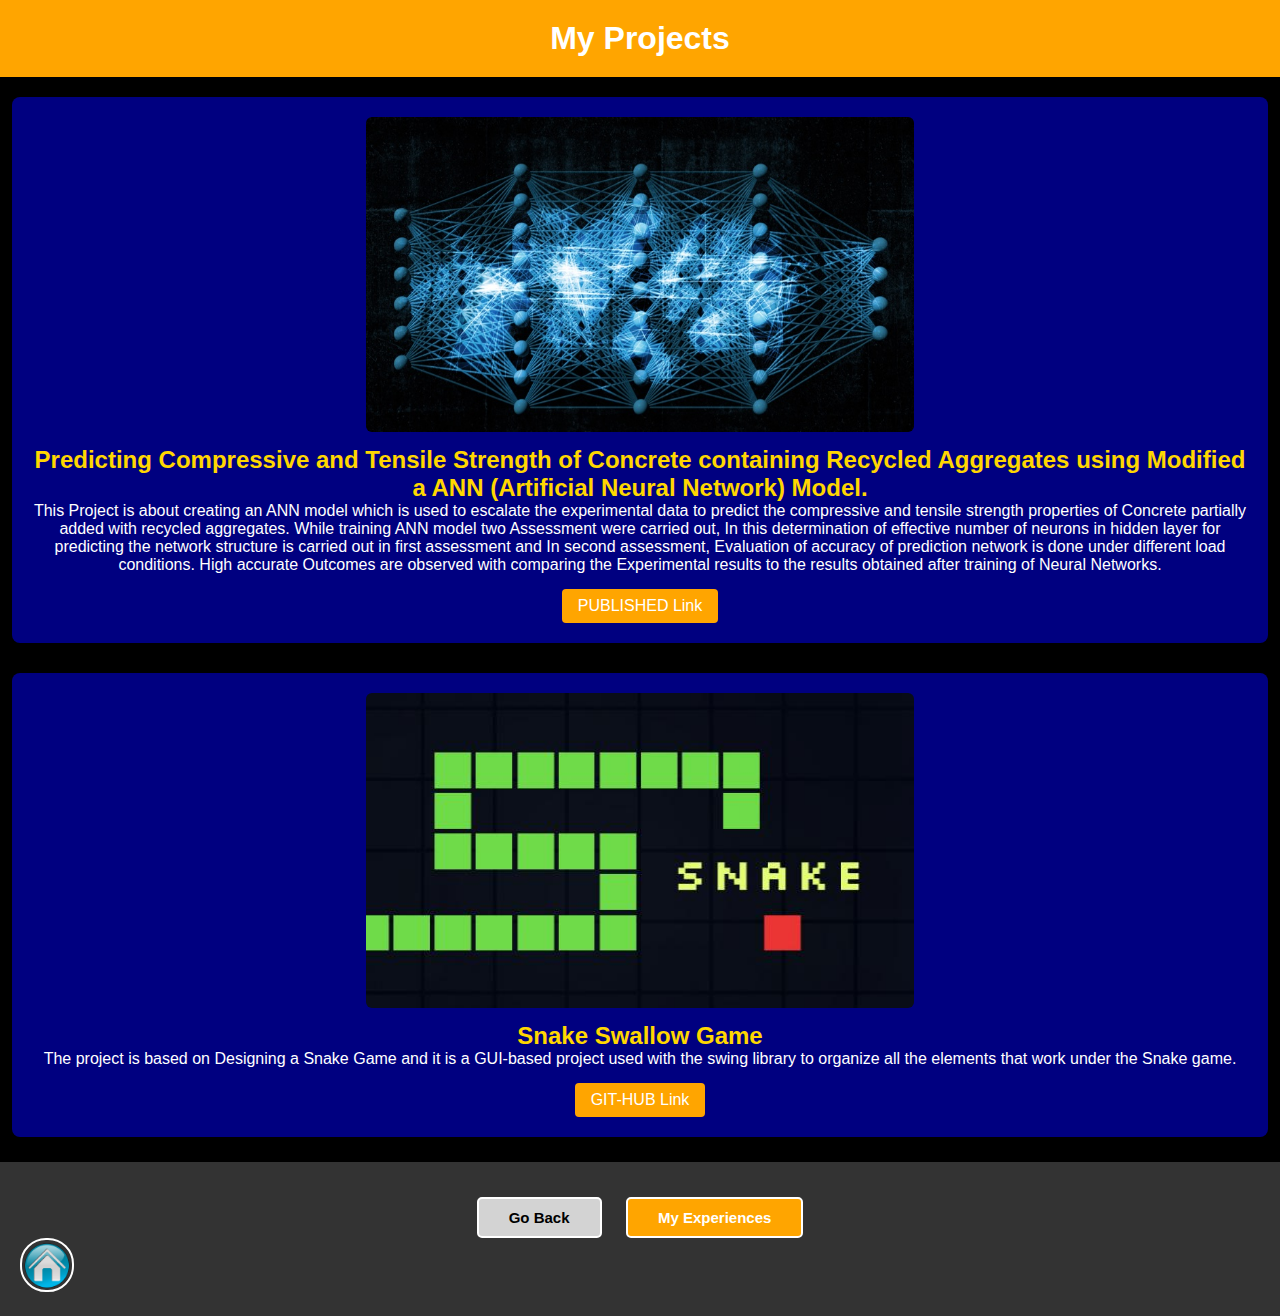
<file: Projects.html>
<!DOCTYPE html>
<html lang="en">
<head>
  <title>My Projects</title>
  <link rel="stylesheet" href="projstyles.css">
  <script>
    function goToExperPage() {
      window.location.href="Experience.html"
    }
  </script>

</head>
<body>

  <header>
    <h1>My Projects</h1>
  </header>

  <main>
    <section class="projects">
      <div class="project-card">
        <img src="annn.jpeg" alt="Project 1" id="pdfImage">

        <h2>Predicting Compressive and Tensile Strength of Concrete containing Recycled Aggregates using Modified a ANN (Artificial Neural Network) Model.</h2>
        <p>This Project is about creating an ANN model which is used to escalate the experimental data to
predict the compressive and tensile strength properties of Concrete partially added with recycled aggregates. While training ANN model two Assessment were carried out, In this determination of effective number of neurons in hidden layer for predicting the network structure is carried out in first assessment and In second assessment, Evaluation of accuracy of prediction network is done under different load conditions. High accurate Outcomes are observed with comparing the Experimental results to the results obtained after training of Neural Networks.</p>
        <a href="http://www.thedesignengineering.com/index.php/DE/article/view/9646" class="btn" target="_blank">PUBLISHED Link</a>
      </div>

      <div class="project-card">
        <img src="snake.jpg" alt="Project 2">
        <h2>Snake Swallow Game</h2>
        <p>The project is based on Designing a Snake Game and it is a GUI-based project used with the swing library to organize all the elements that work under the Snake game.</p>
        <a href="https://github.com/Mkdheer/Mk_SnakeGame.git" class="btn" target="_blank">GIT-HUB Link</a>
      </div>
    </section>
  </main>

  <footer>
    <div class="button-container">
     <button class="back" onclick="history.go(-1)"></a> Go Back </button>
      <button class="button" onclick="goToExperPage()">My Experiences</button>
    </div>
    <div id="homebutton"><a href="index.html"> <img src="house.png" id="home"> </a></div>
  </footer>

</body>
</html>
</file>
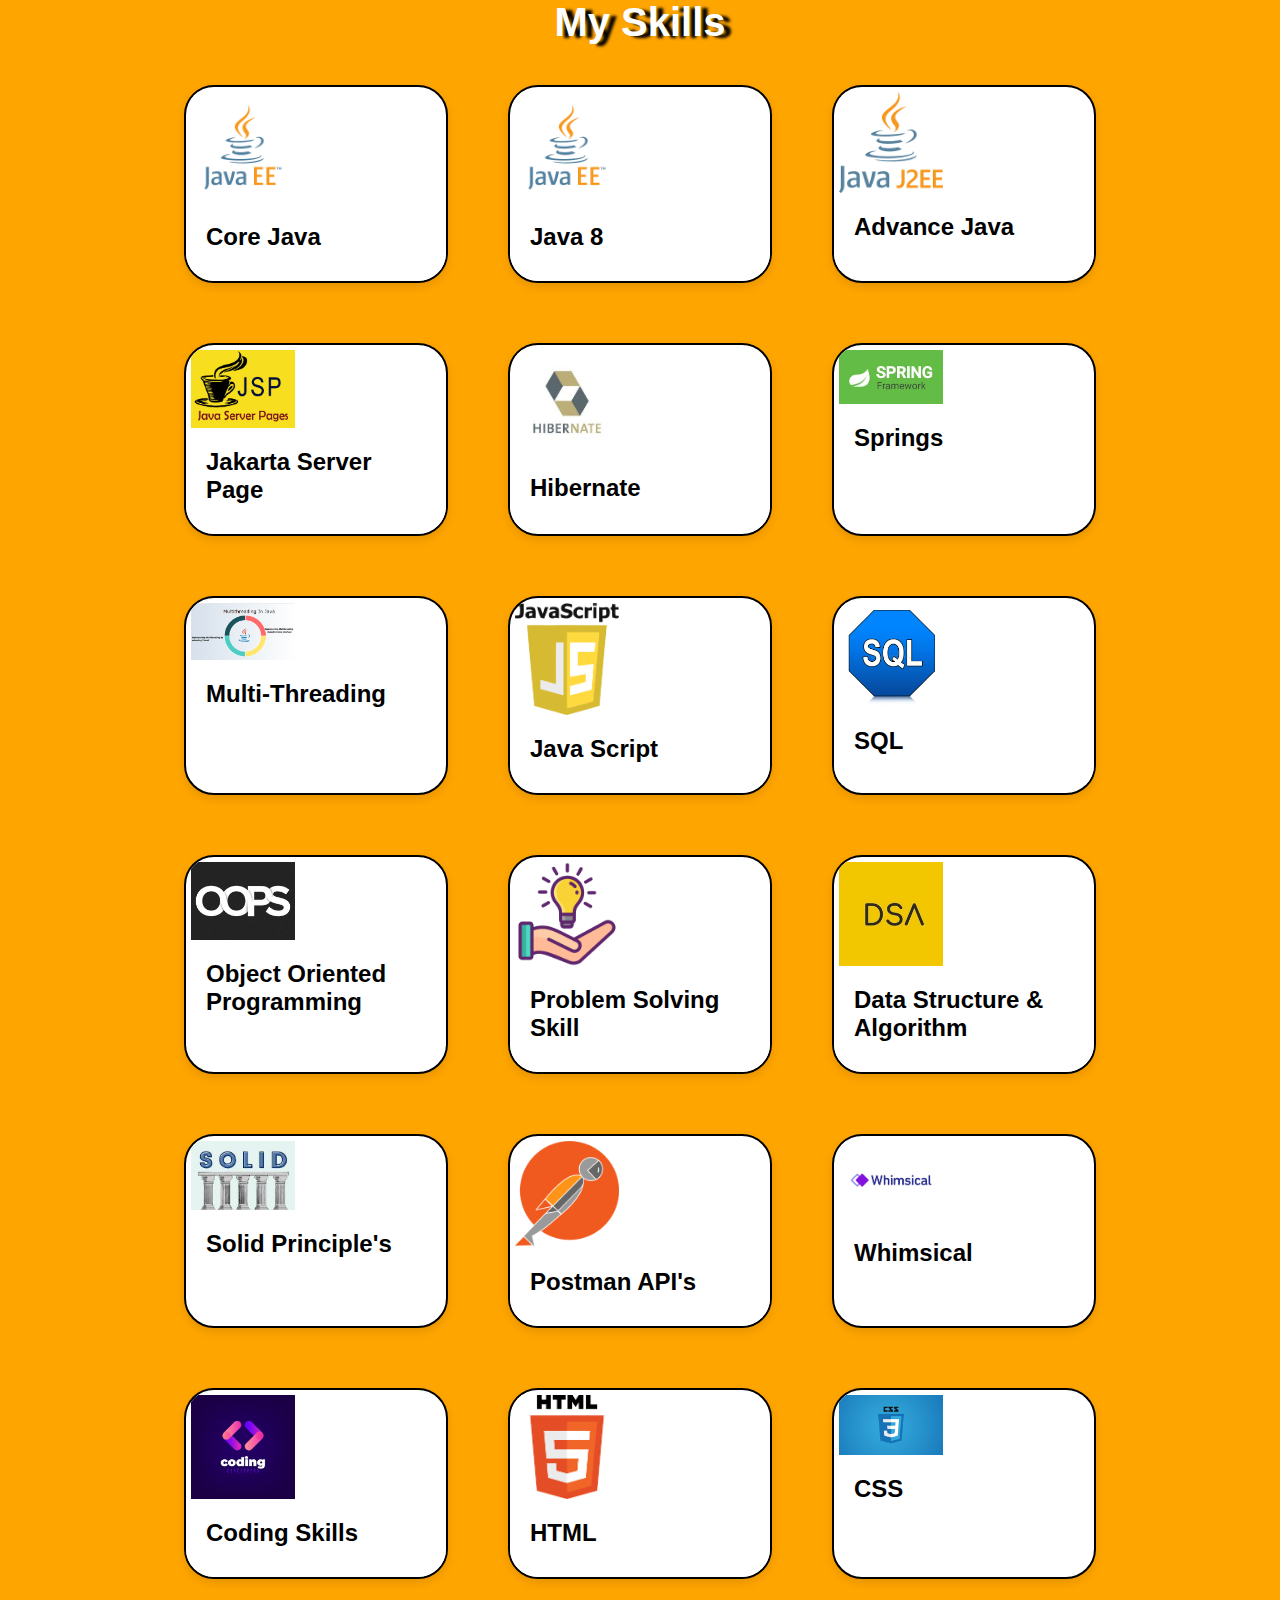
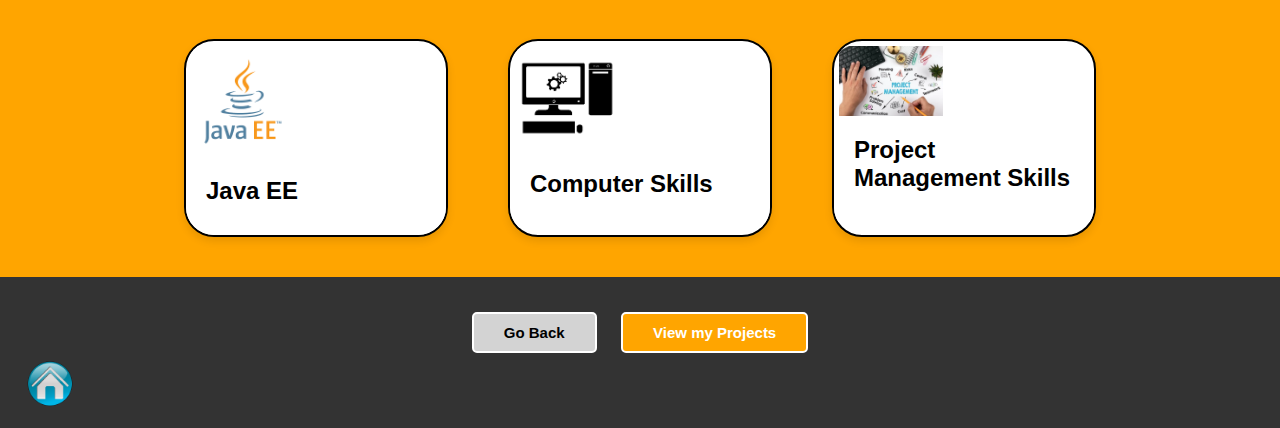
<file: Skills.html>
<!DOCTYPE html>
<html lang="en">
<head>
  <title>My Skills's</title>
  <link rel="stylesheet" href="Skillstyles.css">

  <script>

    function goToProjectPage() {
      window.location.href='Projects.html';
    }
  </script>

</head>
<body>
<h2 id="title">My Skills</h2>
<div class="card-container">
  <div class="card">
  <img src="javaEE.png" alt="Image 1">
  <div class="card-content">
    <h3>Core Java</h3>
    <div class="ratings">
      <span class="star"></span>
      <span class="star"></span>
      <span class="star"></span>
      <span class="star"></span>
      <span class="starwhite"></span>
    </div>
  </div>
</div>

<div class="card">
  <img src="javaEE.png" alt="Image 1">
  <div class="card-content">
    <h3>Java 8</h3>
    <div class="ratings">
      <span class="star"></span>
      <span class="star"></span>
      <span class="star"></span>
      <span class="star"></span>
      <span class="starwhite"></span>
    </div>
  </div>
</div>


<div class="card">
  <img src="java2EE.png" alt="Image 2">
  <div class="card-content">
    <h3>Advance Java</h3>
    <div class="ratings">
      <span class="star"></span>
      <span class="star"></span>
      <span class="star"></span>
      <span class="star"></span>
      <span class="starwhite"></span>
    </div>
  </div>
</div>

<div class="card">
  <img src="jssp.jpg" alt="Image 1">
  <div class="card-content">
    <h3>Jakarta Server Page</h3>
    <div class="ratings">
      <span class="star"></span>
      <span class="star"></span>
      <span class="star"></span>
      <span class="star"></span>
      <span class="starwhite"></span>
    </div>
  </div>
</div>

<div class="card">
  <img src="hibernate.jpeg" alt="Image 1">
  <div class="card-content">
    <h3>Hibernate</h3>
    <div class="ratings">
      <span class="star"></span>
      <span class="star"></span>
      <span class="star"></span>
      <span class="star"></span>
      <span class="starwhite"></span>
    </div>
  </div>
</div>

<div class="card">
  <img src="spring.jpeg" alt="Image 1">
  <div class="card-content">
    <h3>Springs</h3>
    <div class="ratings">
      <span class="star"></span>
      <span class="star"></span>
      <span class="star"></span>
      <span class="star"></span>
      <span class="starwhite"></span>
    </div>
  </div>
</div>


<div class="card">
  <img src="multithread.png" alt="Image 1">
  <div class="card-content">
    <h3>Multi-Threading</h3>
    <div class="ratings">
      <span class="star"></span>
      <span class="star"></span>
      <span class="star"></span>
      <span class="star"></span>
      <span class="starwhite"></span>
    </div>
  </div>
</div>

<div class="card">
  <img src="js.png" alt="Image 1">
  <div class="card-content">
    <h3>Java Script</h3>
    <div class="ratings">
      <span class="star"></span>
      <span class="star"></span>
      <span class="star"></span>
      <span class="starwhite"></span>
      <span class="starwhite"></span>
    </div>
  </div>
</div>

<div class="card">
  <img src="sqql.jpg" alt="Image 1">
  <div class="card-content">
    <h3>SQL</h3>
    <div class="ratings">
      <span class="star"></span>
      <span class="star"></span>
      <span class="star"></span>
      <span class="star"></span>
      <span class="starwhite"></span>
    </div>
  </div>
</div>

<div class="card">
  <img src="oops.jpg" alt="Image 1">
  <div class="card-content">
    <h3>Object Oriented Programming</h3>
    <div class="ratings">
      <span class="star"></span>
      <span class="star"></span>
      <span class="star"></span>
      <span class="star"></span>
      <span class="starwhite"></span>
    </div>
  </div>
</div>

<div class="card">
  <img src="ps.png" alt="Image 1">
  <div class="card-content">
    <h3>Problem Solving Skill</h3>
    <div class="ratings">
      <span class="star"></span>
      <span class="star"></span>
      <span class="star"></span>
      <span class="star"></span>
      <span class="starwhite"></span>
    </div>
  </div>
</div>

<div class="card">
  <img src="dsa.jpeg" alt="Image 1">
  <div class="card-content">
    <h3>Data Structure & Algorithm</h3>
    <div class="ratings">
      <span class="star"></span>
      <span class="star"></span>
      <span class="star"></span>
      <span class="starwhite"></span>
      <span class="starwhite"></span>
    </div>
  </div>
</div>

<div class="card">
  <img src="solid.jpeg" alt="Image 1">
  <div class="card-content">
    <h3>Solid Principle's</h3>
    <div class="ratings">
      <span class="star"></span>
      <span class="star"></span>
      <span class="star"></span>
      <span class="star"></span>
      <span class="starwhite"></span>
    </div>
  </div>
</div>

<div class="card">
  <img src="post.png" alt="Image 1">
  <div class="card-content">
    <h3>Postman API's</h3>
    <div class="ratings">
      <span class="star"></span>
      <span class="star"></span>
      <span class="star"></span>
      <span class="starwhite"></span>
      <span class="starwhite"></span>
    </div>
  </div>
</div>

<div class="card">
  <img src="whimsical.png" alt="Image 1">
  <div class="card-content">
    <h3>Whimsical</h3>
    <div class="ratings">
      <span class="star"></span>
      <span class="star"></span>
      <span class="star"></span>
      <span class="star"></span>
      <span class="starwhite"></span>
    </div>
  </div>
</div>

<div class="card">
  <img src="code.jpg" alt="Image 1">
  <div class="card-content">
    <h3>Coding Skills</h3>
    <div class="ratings">
      <span class="star"></span>
      <span class="star"></span>
      <span class="star"></span>
      <span class="star"></span>
      <span class="starwhite"></span>
    </div>
  </div>
</div>

<div class="card">
  <img src="html.png" alt="Image 1">
  <div class="card-content">
    <h3>HTML</h3>
    <div class="ratings">
      <span class="star"></span>
      <span class="star"></span>
      <span class="star"></span>
      <span class="star"></span>
      <span class="starwhite"></span>
    </div>
  </div>
</div>

<div class="card">
  <img src="css.jpg" alt="Image 1">
  <div class="card-content">
    <h3>CSS</h3>
    <div class="ratings">
      <span class="star"></span>
      <span class="star"></span>
      <span class="star"></span>
      <span class="star"></span>
      <span class="starwhite"></span>
    </div>
  </div>
</div>

<div class="card">
  <img src="javaEE.png" alt="Image 1">
  <div class="card-content">
    <h3>Java EE</h3>
    <div class="ratings">
      <span class="star"></span>
      <span class="star"></span>
      <span class="star"></span>
      <span class="star"></span>
      <span class="starwhite"></span>
    </div>
  </div>
</div>

<div class="card">
  <img src="computer.png" alt="Image 1">
  <div class="card-content">
    <h3>Computer Skills</h3>
    <div class="ratings">
      <span class="star"></span>
      <span class="star"></span>
      <span class="star"></span>
      <span class="star"></span>
      <span class="starwhite"></span>
    </div>
  </div>
</div>

<div class="card">
  <img src="pm.jpg" alt="Image 1">
  <div class="card-content">
    <h3>Project Management Skills</h3>
    <div class="ratings">
      <span class="star"></span>
      <span class="star"></span>
      <span class="star"></span>
      <span class="star"></span>
      <span class="starwhite"></span>
    </div>
  </div>
</div>

</div>

 <footer>
    <p>
    </p>
    <div class="button-container">
      <button class="back" onclick="history.go(-1)"></a> Go Back </button>
      <button class="button" onclick="goToProjectPage()">View my Projects</button>
    </div>
    <div id="homebutton"><a href="index.html"> <img src="house.png" id="home"> </a></div>
  </footer>

</body>
</html>
</file>
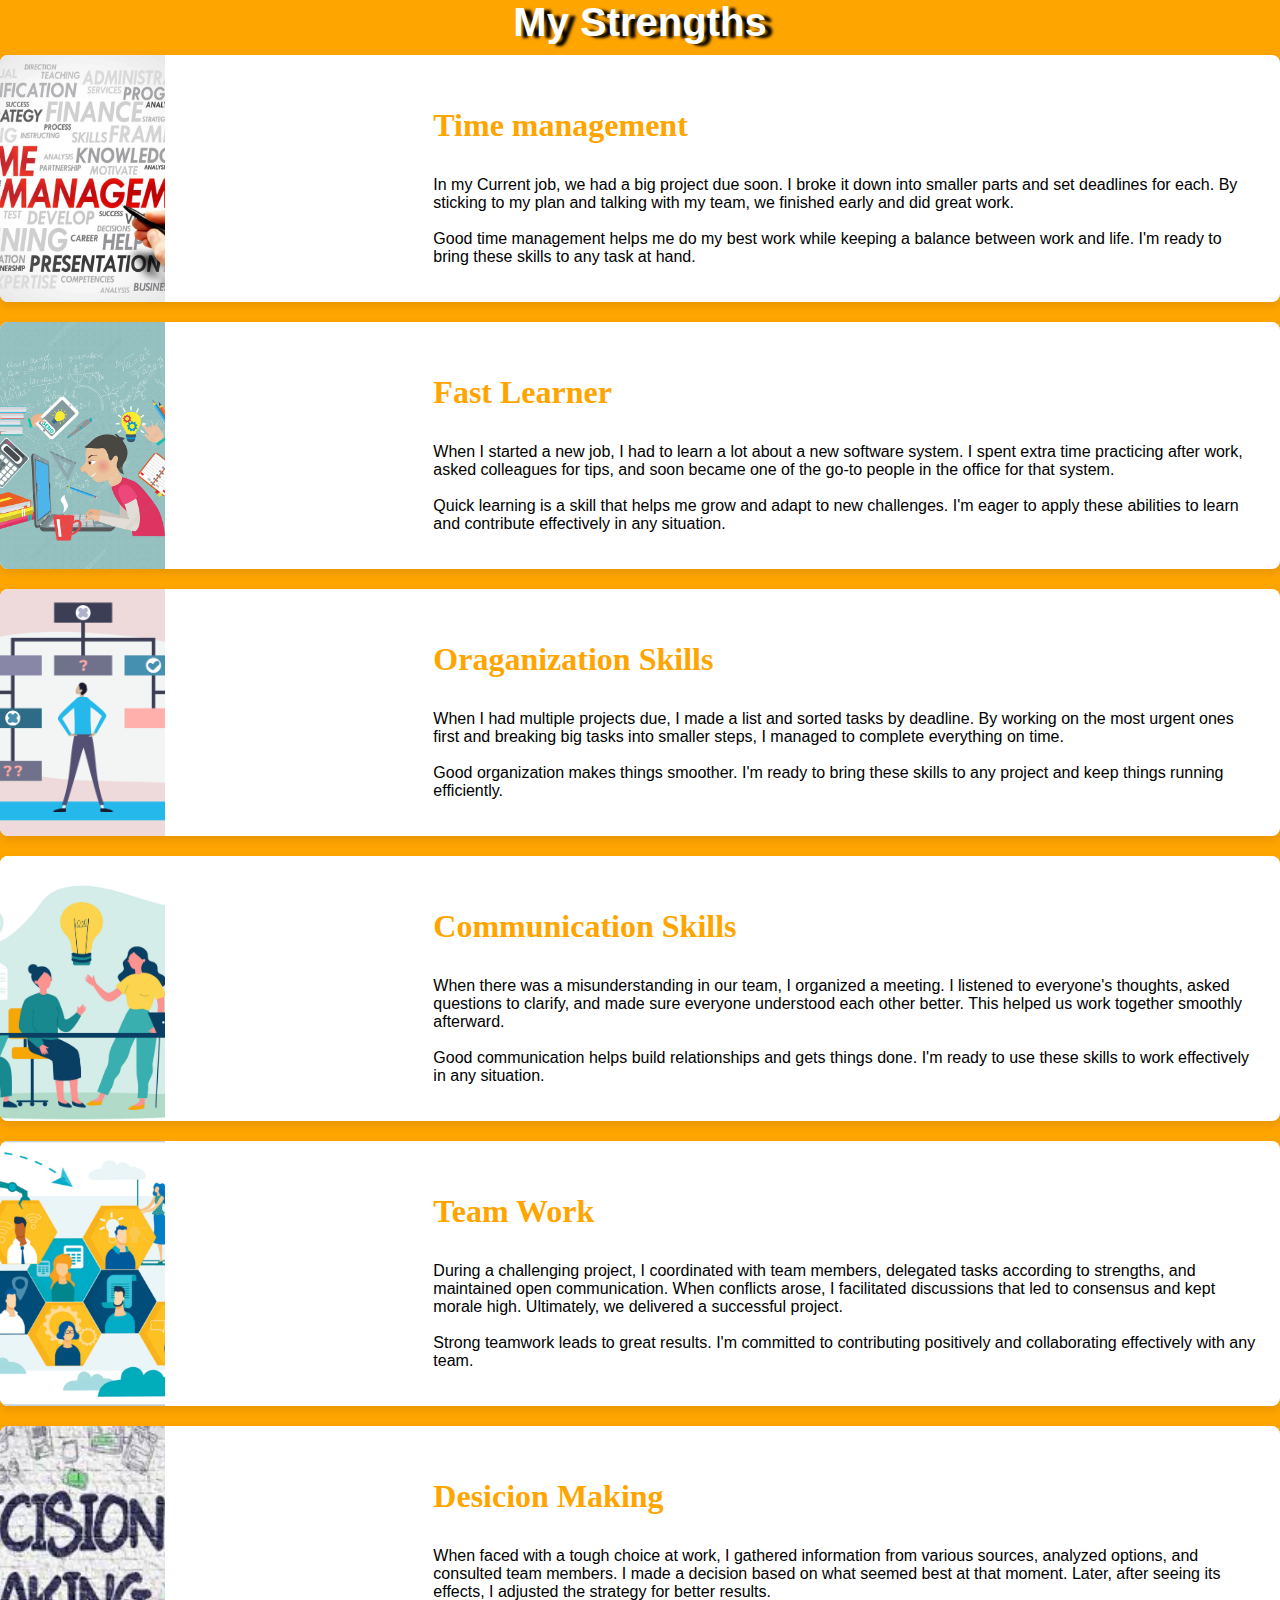
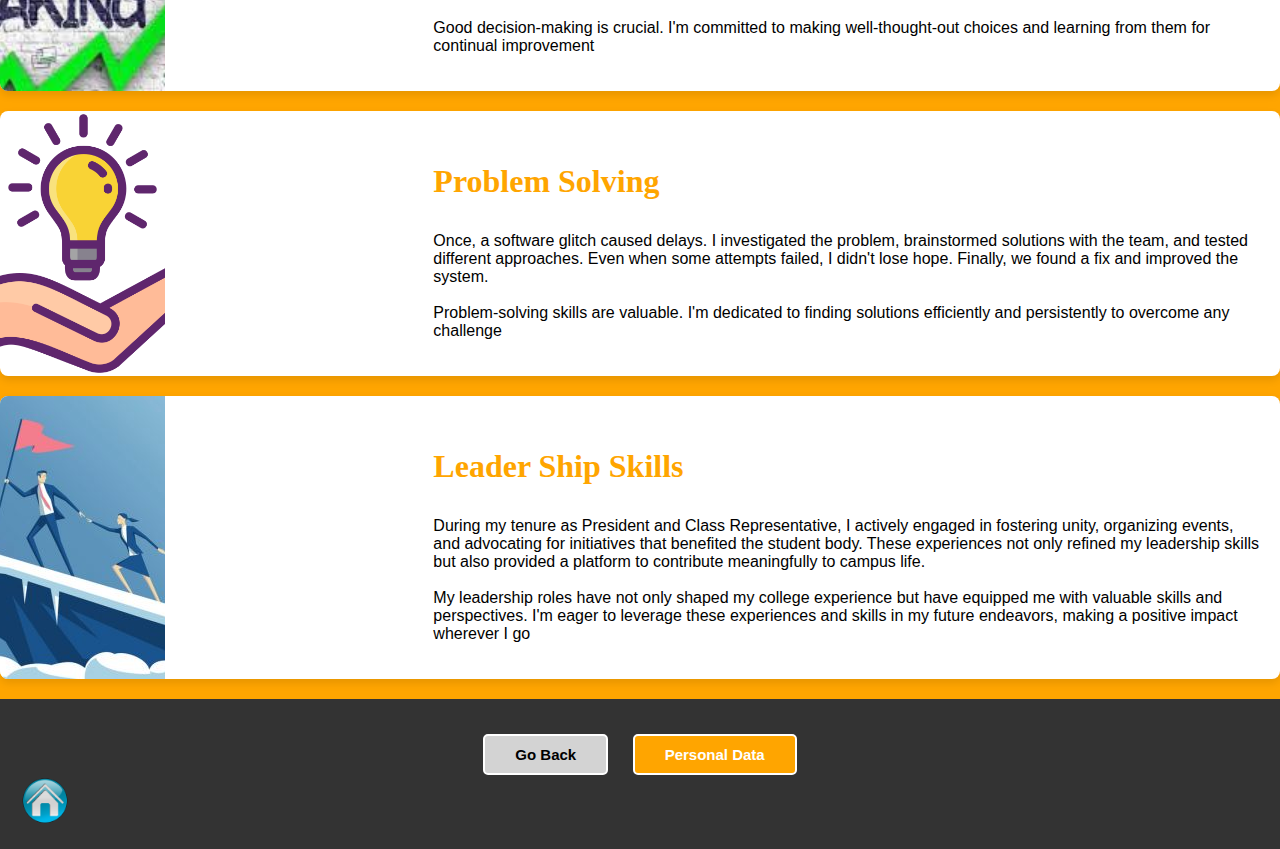
<file: Strength.html>
<!DOCTYPE html>
<html lang="en">
<head>
  <title>My Strengths</title>
  <link rel="stylesheet" href="Strnstyles.css">

  <script>
    
    function goToProjectPage() {
      window.location.href='Personal.html';
    }
  </script>

</head>
<body>
  <div class="container">
    <div class="cards">
      <h1 id="title">My Strengths</h1>

      <div class="card">
        <div class="image">
          <img src="time.jpeg" alt="Image">
        </div>
        <div class="strength-info">
          <h3>Time management</h3>
          <p>In my Current job, we had a big project due soon. I broke it down into smaller parts and set deadlines for each. By sticking to my plan and talking with my team, we finished early and did great work.<br>
            <br>
            Good time management helps me do my best work while keeping a balance between work and life. I'm ready to bring these skills to any task at hand.
          </p>
        </div>
      </div>

      <div class="card">
        <div class="image">
          <img src="fast.jpg" alt="Image">
        </div>
        <div class="strength-info">
          <h3>Fast Learner</h3>
          <p>When I started a new job, I had to learn a lot about a new software system. I spent extra time practicing after work, asked colleagues for tips, and soon became one of the go-to people in the office for that system.<br>
            <br>
           Quick learning is a skill that helps me grow and adapt to new challenges. I'm eager to apply these abilities to learn and contribute effectively in any situation.
          </p>
        </div>
      </div>

      <div class="card">
        <div class="image">
          <img src="organization.jpg" alt="Image">
        </div>
        <div class="strength-info">
          <h3>Oraganization Skills</h3>
          <p>When I had multiple projects due, I made a list and sorted tasks by deadline. By working on the most urgent ones first and breaking big tasks into smaller steps, I managed to complete everything on time.<br>
            <br>
          Good organization makes things smoother. I'm ready to bring these skills to any project and keep things running efficiently.
          </p>
        </div>
      </div>

      <div class="card">
        <div class="image">
          <img src="communication.jpg" alt="Image">
        </div>
        <div class="strength-info">
          <h3>Communication Skills</h3>
          <p>When there was a misunderstanding in our team, I organized a meeting. I listened to everyone's thoughts, asked questions to clarify, and made sure everyone understood each other better. This helped us work together smoothly afterward.<br>
            <br>
          Good communication helps build relationships and gets things done. I'm ready to use these skills to work effectively in any situation.
          </p>
        </div>
      </div>

      <div class="card">
        <div class="image">
          <img src="team.jpg" alt="Image">
        </div>
        <div class="strength-info">
          <h3>Team Work</h3>
         <p>During a challenging project, I coordinated with team members, delegated tasks according to strengths, and maintained open communication. When conflicts arose, I facilitated discussions that led to consensus and kept morale high. Ultimately, we delivered a successful project.<br>
            <br>
          Strong teamwork leads to great results. I'm committed to contributing positively and collaborating effectively with any team.
          </p>
        </div>
      </div>

      <div class="card">
        <div class="image">
          <img src="desicion.jpeg" alt="Image">
        </div>
        <div class="strength-info">
          <h3>Desicion Making</h3>
          <p>When faced with a tough choice at work, I gathered information from various sources, analyzed options, and consulted team members. I made a decision based on what seemed best at that moment. Later, after seeing its effects, I adjusted the strategy for better results.<br>
            <br>
          Good decision-making is crucial. I'm committed to making well-thought-out choices and learning from them for continual improvement
          </p>
        </div>
      </div>

      <div class="card">
        <div class="image">
          <img src="ps.png" alt="Image">
        </div>
        <div class="strength-info">
          <h3>Problem Solving</h3>
          <p>Once, a software glitch caused delays. I investigated the problem, brainstormed solutions with the team, and tested different approaches. Even when some attempts failed, I didn't lose hope. Finally, we found a fix and improved the system.<br>
            <br>
          Problem-solving skills are valuable. I'm dedicated to finding solutions efficiently and persistently to overcome any challenge
          </p>
        </div>
      </div>


      <div class="card">
        <div class="image">
          <img src="leader.jpg" alt="Image">
        </div>
        <div class="strength-info">
          <h3>Leader Ship Skills</h3>
         <p>During my tenure as President and Class Representative, I actively engaged in fostering unity, organizing events, and advocating for initiatives that benefited the student body. These experiences not only refined my leadership skills but also provided a platform to contribute meaningfully to campus life.<br>
            <br>
         My leadership roles have not only shaped my college experience but have equipped me with valuable skills and perspectives. I'm eager to leverage these experiences and skills in my future endeavors, making a positive impact wherever I go
          </p>
        </div>
      </div>
    </div>
  </div>


  <footer>
    <div class="button-container">
      <button class="back" onclick="history.go(-1)"></a> Go Back </button>
      <button class="button" onclick="goToProjectPage()">Personal Data</button>
    </div>
    <div id="homebutton"><a href="index.html"> <img src="house.png" id="home"> </a></div>
  </footer>
</body>
</html>
</file>
<file: Astyles.css>
body, h1, h3, p {
  margin: 0;
  padding: 0;
}

body {
  font-family: Arial, sans-serif;
  background-color: #fc850d; 
  color: #333; 
}

.container {
  max-width: 800px;
  margin: 0 auto;
  padding: 20px;
  text-align: center;
}

.title {
  display: flex;
  justify-content: center;
  font-size: 2.5rem;
  font-weight: bold;
  color: white;
  text-shadow: 7px 2px 3px black;
  margin: auto;
}

.card-container {

  display: flex;
  justify-content: center;
  align-items: center;
  flex-wrap: wrap;
}

.card {
  width: 100%;
  background-color: #fff;
  padding: 20px;
  margin: 10px;
  border-radius: 8px;
  box-shadow: 0 0 10px rgba(0, 0, 0, 0.1);
  text-align: center;
}

.sideimg{
  flex: 1;
  display: flex;
  justify-content: center;
  align-items: center;
  margin: -160px 0px 0px 486px;
  background-color: #f7f7f7;
}


.notification {
      position: relative;
      display: inline-block;
    }

    .notification::before {
      content: attr(data-message);
      position: absolute;
      bottom: 150px;
      left: 135%;
      transform: translateX(-50%);
      padding: 8px 12px;
      border: 2px solid black;
      background-color: white;
      color: #7F00FF;
      font-family: 'Roboto';
      font-weight: bold;
      opacity: 0;
      width: 200px;
      border-radius: 10px 10px 10px 0px;
      transition: opacity 0.3s ease;
      z-index: 1;
    }

    .notification:hover::before {
      opacity: 1;
    }



.card-img{
  max-width: 100%; 
  max-height: 100%;
}


.card-img:hover  {
  box-shadow: 5px 5px 5px orange;
  cursor: pointer;
}  

.card-title {
  font-size: 1.5em;
  margin-bottom: 10px;
  color: #ff6600;
}


table{
 font-size: 1.1em;
  color: #333;
  text-align: left; 
}
table td{
  width: 400px; 
  word-wrap: break-word; 
  white-space: pre-wrap;
}
.marks{
  transition: font-size 0.3s ease, color 0.3s ease;
}


.marks:hover{
  font-size: 2.1em;
  font-weight: bold;
  color: green;

}


    footer {
      background-color: #333;
      color: #fff;
      padding: 20px;
      text-align: center;

    }

    .button-container {
      margin-top: 15px;
    }

    .button {
      padding: 10px 30px;
      margin: 0 10px;
      border: 2px solid white;
      border-radius: 5px;
      cursor: pointer;
      background-color: orange;
      color: white;
      font-size: 15px;
      font-weight: bold;
    }
    
    #homebutton{
      display: flex;
    }

    #home{
      width: 50px;
      height: 50px;
      border-radius: 26px;
      border: 2px solid white; 
      justify-content: flex-end;

    }
    #home:hover{
      box-shadow: 0px 0px 5px white;
    }
    .button:hover{
      border: 3px solid orange;
      background-color: white;
      color: orange;
      box-shadow: -2px -2px 5px white;
    }

    .back{
      padding: 10px 30px;
      margin: 0 10px;
      border: 2px solid white;
      border-radius: 5px;
      cursor: pointer;
      background-color: lightgrey;
      color: black;
      font-size: 15px;
      font-weight: bold;
    }



@media screen and (max-width: 768px) {
  .card {
    width: calc(100% - 20px); 
  }
}

@media (max-width: 768px) {
  .notification::before {
    bottom: -20%;
    padding: 5% 8%;
    font-size: 0.9em;
  }
}

@media (max-width: 480px) {
  .notification::before {
    bottom: -25%;
    padding: 7% 10%;
    font-size: 0.8em;
  }
}



@media (max-width: 768px) {
      .button-container {
        flex-direction: column;
      }
      .button {
        margin: 5px 0;
      }
    }
    @media (max-width: 768px) {
      .button-container {
        flex-direction: column;
      }
      .back {
        margin: 5px 0;
      }
    }
</file>
<file: Achivestyles.css>
body {
  font-family: Arial, sans-serif;
  margin: 0;
  padding: 0;
  background-color: orange;
  color: black;
}

.container {
  max-width: 800px;
  margin: 0 auto;
  padding: 20px;
}

h1 {
  text-align: center;
}

.achievement {
  background-color: white;
  padding: 20px;
  margin-bottom: 20px;
  border-radius: 8px;
  opacity: 0; 
}

.animate-slide {
  animation: slideIn 0.5s ease-in-out forwards;
}
.image{
  display: flex;
  justify-content: flex-end;
}
.image img{

  width: 26%;
  height: 20vh;
}

footer{
    background-color: #333;
    color: #fff;
    padding: 20px;
    text-align: center;
}
.button-container {
    margin-top: 15px;
}

.button {
    padding: 10px 30px;
    margin: 0 10px;
    border: 2px solid white;
    border-radius: 5px;
    cursor: pointer;
    background-color: orange;
    color: white;
    font-size: 15px;
    font-weight: bold;
}

.button:hover{
      border: 3px solid orange;
      background-color: white;
      color: orange;
      box-shadow: -2px -2px 5px white;
}


.back{
      padding: 10px 30px;
      margin: 0 10px;
      border: 2px solid white;
      border-radius: 5px;
      cursor: pointer;
      background-color: lightgrey;
      color: black;
      font-size: 15px;
      font-weight: bold;
}

#homebutton{
      display: flex;
}

#home{
      /*margin-left: auto;*/
      width: 50px;
      height: 50px;
      justify-content: flex-end;

    } 


@keyframes slideIn {
  0% {
    opacity: 0;
    transform: translateY(-20px);
  }
  100% {
    opacity: 1;
    transform: translateY(0);
  }
}

@media only screen and (max-width: 600px) {
  .achievement {
    padding: 15px;
  }
}

@media (max-width: 768px) {
      .button-container {
        flex-direction: column;
      }
      .button {
        margin: 5px 0;
      }
    }
    @media (max-width: 768px) {
      .button-container {
        flex-direction: column;
      }
      .back {
        margin: 5px 0;
      }
    }
</file>
<file: Certistyles.css>
body, html {
  margin: 0;
  padding: 0;
  font-family: Arial, sans-serif;
  background-color: orange;
}

.certificates {
  display: flex;
  flex-wrap: wrap;
  gap: 20px;
  padding: 20px;
  justify-content: center;
}
#title{
  display: flex;
  justify-content: center;
  font-size: 2.5rem;
  font-weight: bold;
  color: white;
  text-shadow: 7px 2px 3px black;
}
 #homebutton{
      display: flex;
    }

    #home{
      width: 50px;
      height: 50px;
      border-radius: 26px;
      border: 2px solid white; 
      justify-content: flex-end;

    }
    #home:hover{
      box-shadow: 0px 0px 5px white;
    }
.certificate {
  position: relative;
  overflow: hidden;
  border-radius: 10px;
  box-shadow: 0 0 10px rgba(0, 0, 0, 0.1);
  transition: transform 0.3s ease-in-out;
  border: 4px solid black;
  padding: 1px;

}

.certificate img {
  width: 100%;
  height: 85vh;
  display: block;
  border-radius: 8px;
}

.overlay {
  position: absolute;
  bottom: 0;
  left: 0;
  right: 0;
  background-color: rgba(0, 0, 0, 0.7);
  color: white;
  padding: 10px;
  transform: translateY(100%);
  transition: transform 0.3s ease-in-out;
}

.certificate:hover .overlay {
  transform: translateY(0);
}

.overlay h3 {
  margin: 5px 0;
  font-size: 18px;
}

.overlay p {
  margin: 3px 0;
  font-size: 14px;
}

    footer {
      background-color: #333;
      color: #fff;
      padding: 20px;
      text-align: center;

    }
    .button-container {
      margin-top: 15px;
    }

    .back {
      padding: 10px 30px;
      margin: 0 10px;
      border: 2px solid white;
      border-radius: 5px;
      cursor: pointer;
      background-color: orange;
      color: white;
      font-size: 15px;
      font-weight: bold;
    }

    .back:hover{
      border: 3px solid orange;
      background-color: white;
      color: orange;
      box-shadow: -2px -2px 5px white;
    }

@media screen and (max-width: 768px) {
  .certificate {
    flex: 0 0 calc(50% - 20px);
  }
}

@media screen and (max-width: 480px) {
  .certificate {
    flex: 0 0 calc(100% - 20px);
  }
}

@media (max-width: 768px) {
      .button-container {
        flex-direction: column;
      }
      .button {
        margin: 5px 0;
      }
    }
    @media (max-width: 768px) {
      .button-container {
        flex-direction: column;
      }
</file>
<file: coursestyles.css>
/* General styles */
body {
  font-family: Arial, sans-serif;
  background-image: url("5172658.jpg"); /* Light gray background */
  background-repeat: no-repeat;
  background-attachment: fixed;
  background-size: cover;
  
}

.header {
  /*background-color: gold;  Dark background for header */
  color: #ffffff; /* White text color */
  padding: 20px 0;
  text-align: center;
  text-shadow: 4px 5px 5px gold;

}

.container {
  padding-top: 10px;
  display: flex;
  justify-content: center;
  align-items: center;
  padding-bottom: 20px;
}

/* Card styles */
.card {
  width: 100%;
  background-color: black;
}

.card-img-top {
  width: 100%;
  height: 70vh;
}

.card-title {
  color: #343a40; /* Dark text color */
  font-weight: bold;
}

.card-text {
  color: #6c757d; /* Subdued text color */
}

/* Carousel control colors */
.carousel-control-prev,
.carousel-control-next {
  color: #343a40; /* Dark color for carousel controls */
}

footer{
    background-color: #333;
    color: #fff;
    padding: 20px;
    text-align: center;
}
.button-container {
    margin-top: 15px;
}

.button {
    padding: 10px 30px;
    margin: 0 10px;
    border: 2px solid white;
    border-radius: 5px;
    cursor: pointer;
    background-color: orange;
    color: white;
    font-size: 15px;
    font-weight: bold;
}

.button:hover{
      border: 3px solid orange;
      background-color: white;
      color: orange;
      box-shadow: -2px -2px 5px white;
}


.back{
      padding: 10px 30px;
      margin: 0 10px;
      border: 2px solid white;
      border-radius: 5px;
      cursor: pointer;
      background-color: lightgrey;
      color: black;
      font-size: 15px;
      font-weight: bold;
}

#homebutton{
      display: flex;
}

#home{
      /*margin-left: auto;*/
      width: 50px;
      height: 50px;
      justify-content: flex-end;

    }
</file>
<file: exstyles.css>
body {
  font-family: Arial, sans-serif;
  background-color: #f5f5f5;
  margin: 0;
  padding: 0;
position: relative;
}

header {
  background-color: #f90;
  color: #fff;
  text-align: center;
  padding: 10px 0;
  box-shadow: 0 0 15px skyblue;
}


.experience {
  padding: 20px;
  margin: 20px;
  background-color: #fff;
  border-radius: 10px;
  box-shadow: 0 0 10px rgba(0, 0, 0, 0.1);
  transition: transform 0.3s ease-in-out;
  margin: 50px 0px 60px 0px;
}

.image{
  width: 26em;
  height: 9em;
  position: absolute;
  top: 32%;
  right: 0%;
}
.image img{
  width: 25em;
  height: 9em;
}

table{
  width: 72%;
  text-align: left;
  font-size: 20px;
}

h2 {
  color: #f90;
}

p {
  color: #333;
}


    footer {
      background-color: #333;
      color: #fff;
      padding: 20px;
      text-align: center;

    }

    .button-container {
      margin-top: 15px;
    }

    .button {
      padding: 10px 30px;
      margin: 0 10px;
      border: 2px solid white;
      border-radius: 5px;
      cursor: pointer;
      background-color: orange;
      color: white;
      font-size: 15px;
      font-weight: bold;
    }
    
    #homebutton{
      display: flex;
    }

    #home{
      width: 50px;
      height: 50px;
      border-radius: 26px;
      border: 2px solid white; 
      justify-content: flex-end;

    }
    #home:hover{
      box-shadow: 0px 0px 5px white;
    }
    .button:hover{
      border: 3px solid orange;
      background-color: white;
      color: orange;
      box-shadow: -2px -2px 5px white;
    }

    .back{
      padding: 10px 30px;
      margin: 0 10px;
      border: 2px solid white;
      border-radius: 5px;
      cursor: pointer;
      background-color: lightgrey;
      color: black;
      font-size: 15px;
      font-weight: bold;
    }

@media (max-width: 768px) {
      .button-container {
        flex-direction: column;
      }
      .button {
        margin: 5px 0;
      }
    }
    @media (max-width: 768px) {
      .button-container {
        flex-direction: column;
      }
      .back {
        margin: 5px 0;
      }
    }

    @media only screen and (max-width: 600px) {
      .experience {
        margin: 10px;
      }
  }
</file>
<file: pdfstyles.css>
body {
  font-family: Arial, sans-serif;
  margin: 0;
  padding: 0;
}

.pdf-container {
  max-width: 100%;
  overflow: hidden;
}

.pdf-object {
  width: 100%;
  height: 600px; /* Set the initial height or adjust as needed */
}

/* For responsiveness on smaller screens */
@media screen and (max-width: 768px) {
  .pdf-object {
    height: 400px; /* Adjust the height for smaller screens */
  }
}
</file>
<file: persstyles.css>
body {
  font-family: Arial, sans-serif;
  margin: 0;
  padding: 0;
  background-color: orange;
  color: white;
}

.container {
  max-width: 900px;
  margin: 0 auto;
  padding: 20px;
  display: flex;
  flex-direction: column;
}
#title{
  display: flex;
  justify-content: center;
  font-size: 2.5rem;
  font-weight: bold;
  color: white;
  text-shadow: 7px 2px 3px black;
  margin: auto;
  margin-bottom: 10px;
}

th{
  text-align: left;
  max-width: 200px;
  font-size: 1.2rem;
  font-weight: bold;
}
td{
  text-align: right;
  width: 10%;
}

h2 {
  color: orange;
  margin-bottom: 10px;
}

.strengths-hobbies,
.personal-data {
  background-color: white;
  color: black;
  padding: 20px;
  margin-bottom: 20px;
  border-radius: 8px;
  box-shadow: 0 4px 8px rgba(0, 0, 0, 0.1);
  transition: transform 0.3s ease-in-out;
}

.strengths-hobbies ul {
  list-style-type: none;
  padding: 0;
  margin-bottom: 10px;
}

.strengths-hobbies ul li {
  margin-bottom: 5px;
}
li{
  font-size: 1.3rem;
  margin-bottom: 5px;
}

.strengths-hobbies:hover,
.personal-data:hover {
  transform: scale(1.05);
}


footer{
    background-color: #333;
    color: #fff;
    padding: 20px;
    text-align: center;
}
.button-container {
    margin-top: 15px;
}

.button {
    padding: 10px 30px;
    margin: 0 10px;
    border: 2px solid white;
    border-radius: 5px;
    cursor: pointer;
    background-color: orange;
    color: white;
    font-size: 15px;
    font-weight: bold;
}

.button:hover{
      border: 3px solid orange;
      background-color: white;
      color: orange;
      box-shadow: -2px -2px 5px white;
}


.back{
      padding: 10px 30px;
      margin: 0 10px;
      border: 2px solid white;
      border-radius: 5px;
      cursor: pointer;
      background-color: lightgrey;
      color: black;
      font-size: 15px;
      font-weight: bold;
}

#homebutton{
      display: flex;
}

#home{
      width: 50px;
      height: 50px;
      justify-content: flex-end;

    } 


@media screen and (max-width: 600px) {
  .container {
    padding: 10px;
  }
}

@media (max-width: 768px) {
      .button-container {
        flex-direction: column;
      }
      .button {
        margin: 5px 0;
      }
    }
    @media (max-width: 768px) {
      .button-container {
        flex-direction: column;
      }
      .back {
        margin: 5px 0;
      }
    }
</file>
<file: projstyles.css>
body, h1, h2, p {
  margin: 0;
  padding: 0;
}

body {
  background-color: #f8f8f8;
  font-family: Arial, sans-serif;
  background-color: black;
}

header {
  background-color: orange;
  color: white;
  text-align: center;
  padding: 20px 0;

}

.main {
  max-width: 1200px;
  margin: 0 auto;
  padding: 20px;
}

.projects {
  display: flex;
  flex-wrap: wrap;
  gap: 10px;
  justify-content: center;
  align-items: center;
}

.project-card {
  background-color: white;
  border-radius: 8px;
  background-color: navy;
  box-shadow: 0 4px 8px rgba(0, 0, 0, 0.1);
  margin-top: 20px;
  padding: 20px;
  width: 95%;
  text-align: center;
  transition: transform 0.3s ease-in-out;
}

.project-card:hover {
  transform: translateY(-5px);
  box-shadow: 0px 0px 40px white;
}

.project-card img {
  max-width: 100%;
  border-radius: 6px;
}

.project-card h2 {
  margin-top: 10px;
  color: gold;
}

.project-card h2:hover{
  text-shadow: 1px 1px 24px white;
}

.project-card p {
  color: white;
}

.btn {
  display: inline-block;
  padding: 8px 16px;
  margin-top: 15px;
  background-color: orange;
  color: white;
  text-decoration: none;
  border-radius: 4px;
  transition: background-color 0.3s ease-in-out;
}

.btn:hover {
  background-color: #ff8c00;
}
img{
  width: 45%;
  height: 35vh;
}

    footer {
      background-color: #333;
      color: #fff;
      padding: 20px;
      text-align: center;
      margin-top: 25px;

    }

    .button-container {
      margin-top: 15px;
    }

    .button {
      padding: 10px 30px;
      margin: 0 10px;
      border: 2px solid white;
      border-radius: 5px;
      cursor: pointer;
      background-color: orange;
      color: white;
      font-size: 15px;
      font-weight: bold;
    }

    .button:hover{
      border: 3px solid orange;
      background-color: white;
      color: orange;
      box-shadow: -2px -2px 5px white;
    }

    .back{
      padding: 10px 30px;
      margin: 0 10px;
      border: 2px solid white;
      border-radius: 5px;
      cursor: pointer;
      background-color: lightgrey;
      color: black;
      font-size: 15px;
      font-weight: bold;
    }

     #homebutton{
      display: flex;
    }

    #home{
      width: 50px;
      height: 50px;
      border-radius: 26px;
      border: 2px solid white; 
      justify-content: flex-end;

    }
    #home:hover{
      box-shadow: 0px 0px 5px white;
    }




@media (max-width: 768px) {
      .button-container {
        flex-direction: column;
      }
      .button {
        margin: 5px 0;
      }
    }
    @media (max-width: 768px) {
      .button-container {
        flex-direction: column;
      }
      .back {
        margin: 5px 0;
      }
    }
</file>
<file: Skillstyles.css>
body {
  font-family: Arial, sans-serif;
  margin: 0;
  padding: 0;
  display: flex;
  flex-wrap: wrap;
  background-color: orange;
}

#title{
  display: flex;
  justify-content: center;
  font-size: 2.5rem;
  font-weight: bold;
  color: white;
  text-shadow: 7px 2px 3px black;
  margin: auto;
}
.card-container{
  display: flex;
  flex-wrap: wrap;
  gap: 20px;
  padding: 20px;
  justify-content: center;

}
.card {
  width: 260px;
  margin: 20px;
  border-radius: 30px;
  overflow: hidden;
  border: 2px solid black;
  box-shadow: 0 4px 8px rgba(0, 0, 0, 0.1);
  transition: box-shadow 0.3s ease-in-out;
  background-color: white;

}

.card:hover {
  box-shadow: 0 8px 24px white;
}

img {
  width: 40%;
  height: auto;
  padding-top: 5px;
  padding-left: 5px;
  display: block;
}

.card-content {
  padding: 20px;
  background-color: #fff;
}

h3 {
  margin: 0 0 10px 0;
  font-size: 1.5rem;
}

p {
  margin: 0;
  font-size: 1rem;
  color: #666;
}

.ratings {
  display: none;
  justify-content: center;
  margin-top: 10px;
}

.star {
  display: inline-block;
  width: 20px;
  height: 20px;
  background-image: url('star.png'); 
  background-size: cover;
  margin-right: 5px;
}
.starwhite{
 display: inline-block;
  width: 20px;
  height: 20px;
  background-image: url('starwhite.png'); 
  background-size: cover;
  margin-right: 5px; 
}

.card:hover .ratings {
  display: flex;
}


    footer {
      background-color: #333;
      color: #fff;
      padding: 20px;
      text-align: center;
      width: 100%;
    }

    .button-container {
      margin-top: 15px;
    }

    .button {
      padding: 10px 30px;
      margin: 0 10px;
      border: 2px solid white;
      border-radius: 5px;
      cursor: pointer;
      background-color: orange;
      color: white;
      font-size: 15px;
      font-weight: bold;
    }

    .button:hover{
      border: 3px solid orange;
      background-color: white;
      color: orange;
      box-shadow: -2px -2px 5px white;
    }

    .back{
      padding: 10px 30px;
      margin: 0 10px;
      border: 2px solid white;
      border-radius: 5px;
      cursor: pointer;
      background-color: lightgrey;
      color: black;
      font-size: 15px;
      font-weight: bold;
    }
     #homebutton{
      display: flex;
    }

    #home{
      width: 50px;
      height: 50px;
      justify-content: flex-end;

    }

@media (max-width: 768px) {
      .button-container {
        flex-direction: column;
      }
      .button {
        margin: 5px 0;
      }
    }
    @media (max-width: 768px) {
      .button-container {
        flex-direction: column;
      }
      .back {
        margin: 5px 0;
      }
    }
</file>
<file: Strnstyles.css>
body {
  font-family: Arial, sans-serif;
  margin: 0;
  padding: 0;
  background-color: orange;
}

#title{
  display: flex;
  justify-content: center;
  font-size: 2.5rem;
  font-weight: bold;
  color: white;
  text-shadow: 7px 2px 3px black;
  margin: auto;
  margin-bottom: 10px;
}

.container {
  display: flex;
  justify-content: center;
  align-items: center;
}

.cards {
  display: flex;
  flex-direction: column;
}

.card {
  display: flex;
  background-color: white;
  border-radius: 8px;
  margin-bottom: 20px;
  box-shadow: 0 4px 8px rgba(0, 0, 0, 0.1);
}

.card:hover{
  box-shadow: 0 0 20px white;
}
.image {
  flex: 1;
  border-top-left-radius: 8px;
  border-bottom-left-radius: 8px;
  overflow: hidden;
}

.image img {
  width: 40%;
  height: 100%;
  object-fit: cover;
}

.strength-info {
  flex: 2;
  padding: 20px;
}

.card h3 {
  color: orange;
  font-family: bold;
  font-size: 2rem;
}

.card p {
  color: black;
  font-size: 1rem;
}



footer{
    background-color: #333;
    color: #fff;
    padding: 20px;
    text-align: center;
}
.button-container {
    margin-top: 15px;
}

.button {
    padding: 10px 30px;
    margin: 0 10px;
    border: 2px solid white;
    border-radius: 5px;
    cursor: pointer;
    background-color: orange;
    color: white;
    font-size: 15px;
    font-weight: bold;
}

.button:hover{
      border: 3px solid orange;
      background-color: white;
      color: orange;
      box-shadow: -2px -2px 5px white;
}


.back{
      padding: 10px 30px;
      margin: 0 10px;
      border: 2px solid white;
      border-radius: 5px;
      cursor: pointer;
      background-color: lightgrey;
      color: black;
      font-size: 15px;
      font-weight: bold;
}

#homebutton{
      display: flex;
}

#home{
      width: 50px;
      height: 50px;
      justify-content: flex-end;
    } 
    @media (max-width: 768px) {
      .button-container {
        flex-direction: column;
      }
      .button {
        margin: 5px 0;
      }
    }
    @media (max-width: 768px) {
      .button-container {
        flex-direction: column;
      }
      .back {
        margin: 5px 0;
      }
    }
</file>
